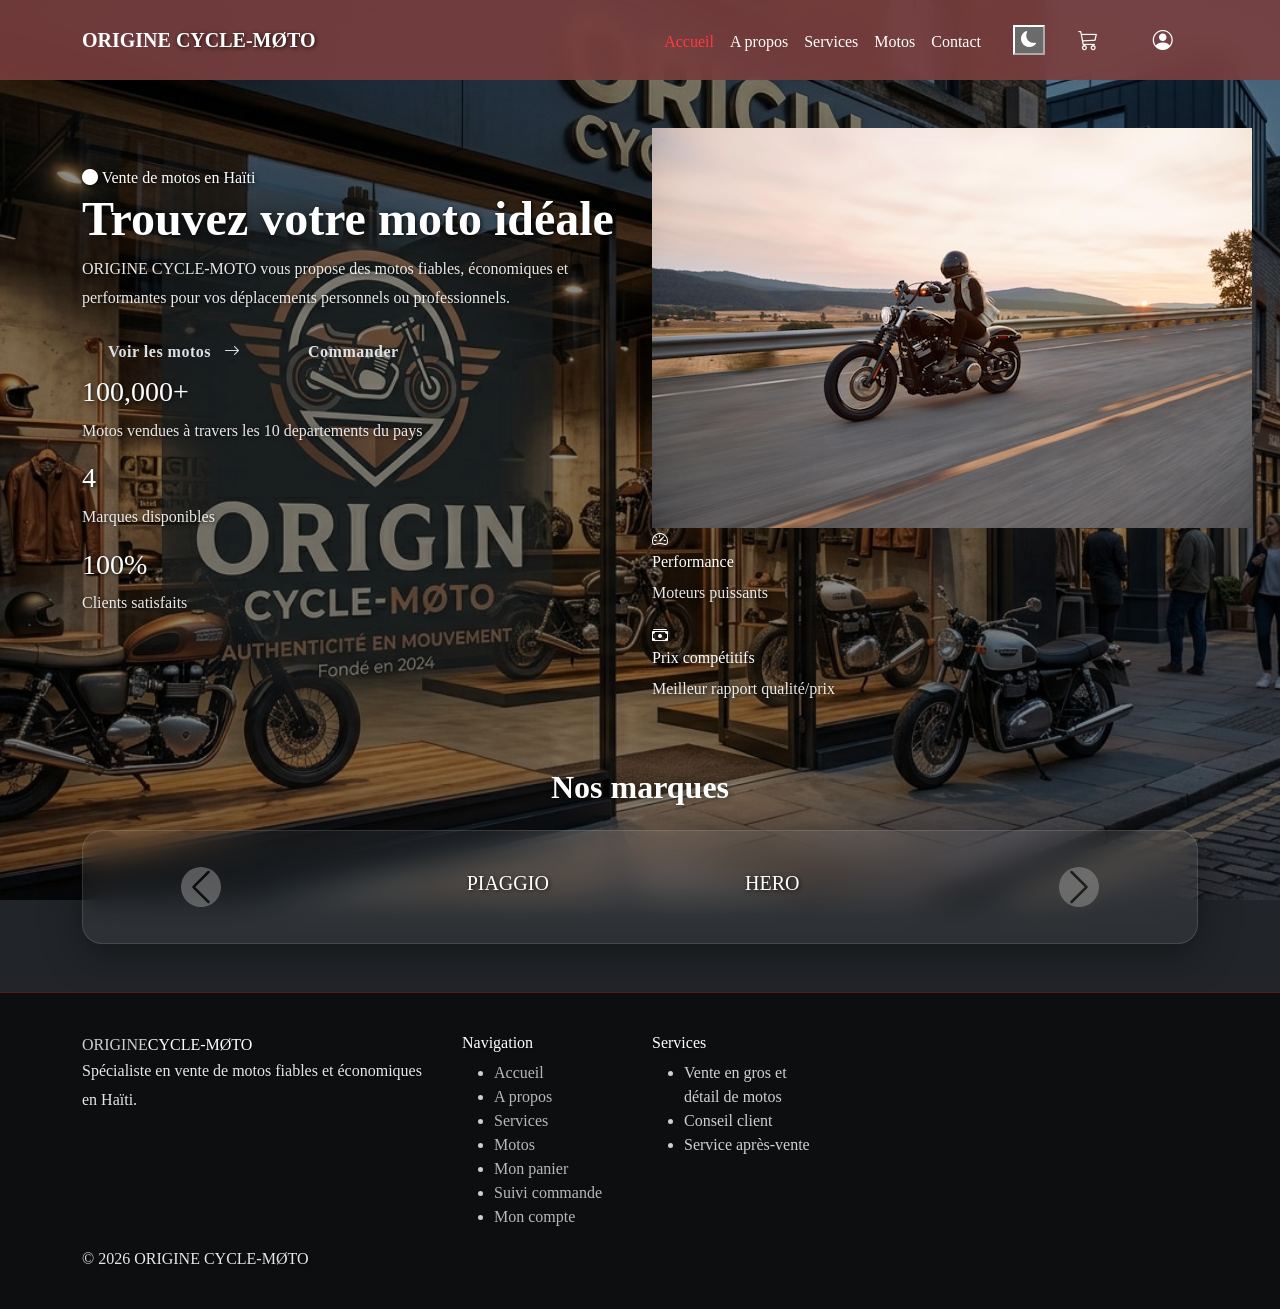
<file: index.html>
<!DOCTYPE html>
<html lang="fr" data-bs-theme="dark">
<head>
    <meta charset="UTF-8">
    <meta name="viewport" content="width=device-width, initial-scale=1.0">
    <title>ØRIGINE CYCLE-MØTO | Vente de motos en Haïti</title>
    
    <link href="https://cdn.jsdelivr.net/npm/bootstrap@5.3.2/dist/css/bootstrap.min.css" rel="stylesheet">
    <link href="https://cdn.jsdelivr.net/npm/bootstrap-icons@1.11.1/font/bootstrap-icons.css" rel="stylesheet">
    
    <link href="css/style.css" rel="stylesheet">
</head>

<body>

<!-- NAVBAR -->
<nav class="navbar navbar-expand-lg fixed-top">
    <div class="container">
        <a class="navbar-brand" href="index.html">ORIGINE <span>CYCLE-MØTO</span></a>
        
        <button class="navbar-toggler" type="button" data-bs-toggle="collapse" data-bs-target="#navbarNav">
            <span class="navbar-toggler-icon"></span>
        </button>
        
        <div class="collapse navbar-collapse" id="navbarNav">
            <ul class="navbar-nav ms-auto me-4">
                <li class="nav-item"><a class="nav-link active" href="index.html">Accueil</a></li>
                <li class="nav-item"><a class="nav-link" href="about.html">A propos</a></li>
                <li class="nav-item"><a class="nav-link" href="services.html">Services</a></li>
                <li class="nav-item"><a class="nav-link" href="projects.html">Motos</a></li>
                <li class="nav-item"><a class="nav-link" href="contact.html">Contact</a></li>
            </ul>

            <button class="theme-toggle" id="themeToggle">
                <i class="bi bi-moon-fill" id="themeIcon"></i>
            </button>
            <a href="pages/panier.html" class="btn position-relative text-white ms-2" style="background:none;border:none;" title="Panier">
                <i class="bi bi-cart3 fs-5"></i>
                <span id="cart-count" class="position-absolute top-0 start-100 translate-middle badge rounded-pill bg-danger" style="font-size:0.65rem;display:none;">0</span>
            </a>
            <a href="pages/login.html" class="btn text-white ms-1" style="background:none;border:none;" id="nav-user" title="Connexion">
                <i class="bi bi-person-circle fs-5"></i>
            </a>
        </div>
    </div>
</nav>

<!-- HERO SECTION -->
<section class="hero-section">
    <div class="hero-bg">
        <div class="grid-pattern"></div>
        <div class="hero-gradient-orb orb-1"></div>
        <div class="hero-gradient-orb orb-2"></div>
        <div class="hero-gradient-orb orb-3"></div>
    </div>
    
    <div class="container">
        <div class="row align-items-center">

            <!-- TEXTE -->
            <div class="col-lg-6">
                <div class="hero-content">

                    <span class="hero-tag">
                        <i class="bi bi-circle-fill"></i>
                        Vente de motos en Haïti
                    </span>

                    <h1 class="hero-title">
                        Trouvez votre <span class="highlight">moto idéale</span>
                    </h1>

                    <p class="hero-subtitle">
                        ORIGINE CYCLE-MOTO vous propose des motos fiables, économiques et performantes 
                        pour vos déplacements personnels ou professionnels.
                    </p>

                    <div class="d-flex gap-3 flex-wrap">
                        <a href="projects.html" class="btn btn-primary-custom">
                            Voir les motos
                            <i class="bi bi-arrow-right ms-2"></i>
                        </a>

                        <a href="contact.html" class="btn btn-outline-custom">
                            Commander
                        </a>
                    </div>

                    <!-- STATS -->
                    <div class="hero-stats">
                        <div class="stat-item">
                            <h3>100,000+</h3>
                            <p>Motos vendues à travers les 10 departements du pays</p>
                        </div>
                        <div class="stat-item">
                            <h3>4</h3>
                            <p>Marques disponibles</p>
                        </div>
                        <div class="stat-item">
                            <h3>100%</h3>
                            <p>Clients satisfaits</p>
                        </div>
                    </div>

                </div>
            </div>

          <!-- IMAGE -->
<div class="col-lg-6">
    <div class="hero-visual mt-5"> <!-- AJOUT mt-5 -->
        <div class="hero-image-container">
            <img src="img/Super_moto.jpg" 
                 alt="Moto" class="hero-image">
        </div>

        <!-- FLOATING CARDS -->
        <div class="floating-card floating-card-1">
            <div class="floating-card-icon green">
                <i class="bi bi-speedometer2"></i>
            </div>
            <h6>Performance</h6>
            <p>Moteurs puissants</p>
        </div>

        <div class="floating-card floating-card-2">
            <div class="floating-card-icon orange">
                <i class="bi bi-cash-stack"></i>
            </div>
            <h6>Prix compétitifs</h6>
            <p>Meilleur rapport qualité/prix</p>
        </div>

        </div>
    </div>
</section>

<!-- SECTION MARQUES -->
<section class="container mt-5 mb-5 text-center">
    <h2 class="mb-4">Nos marques</h2>

    <div class="brand-carousel-box">

        <div id="brandCarousel" class="carousel slide" data-bs-ride="carousel">
            <div class="carousel-inner">

                <div class="carousel-item active">
                    <div class="row justify-content-center">

                        <div class="col-md-3">
                            <h5>PIAGGIO</h5>
                        </div>

                        <div class="col-md-3">
                            <h5>HERO</h5>
                        </div>

                    </div>
                </div>

                <div class="carousel-item">
                    <div class="row justify-content-center">

                        <div class="col-md-3">
                            <h5>HAOJIN</h5>
                        </div>

                        <div class="col-md-3">
                            <h5>LINKENG</h5>
                        </div>

                    </div>
                </div>

            </div>

            <button class="carousel-control-prev" type="button" data-bs-target="#brandCarousel" data-bs-slide="prev">
                <span class="carousel-control-prev-icon"></span>
            </button>

            <button class="carousel-control-next" type="button" data-bs-target="#brandCarousel" data-bs-slide="next">
                <span class="carousel-control-next-icon"></span>
            </button>

        </div>

    </div>
</section>

<!-- FOOTER -->
<footer>
    <div class="container">
        <div class="row g-4">

            <div class="col-lg-4">
                <div class="footer-brand">ORIGINE<span>CYCLE-MØTO</span></div>
                <p class="footer-text">
                    Spécialiste en vente de motos fiables et économiques en Haïti.
                </p>
            </div>

            <div class="col-lg-2 col-md-4">
                <h6 class="footer-title">Navigation</h6>
                <ul class="footer-links">
                    <li><a href="index.html">Accueil</a></li>
                    <li><a href="about.html">A propos</a></li>
                    <li><a href="services.html">Services</a></li>
                    <li><a href="projects.html">Motos</a></li>
                    <li><a href="pages/panier.html">Mon panier</a></li>
                    <li><a href="pages/suivi-commande.html">Suivi commande</a></li>
                    <li><a href="pages/login.html">Mon compte</a></li>
                </ul>
            </div>

            <div class="col-lg-2 col-md-4">
                <h6 class="footer-title">Services</h6>
                <ul class="footer-links">
                    <li>Vente en gros et détail de motos</li>
                    <li>Conseil client</li>
                    <li>Service après-vente</li>
                </ul>
            </div>

        </div>

        <div class="footer-bottom">
            <p>© 2026 ORIGINE CYCLE-MØTO</p>
        </div>
    </div>
</footer>

<script src="https://cdn.jsdelivr.net/npm/bootstrap@5.3.2/dist/js/bootstrap.bundle.min.js"></script>
<script src="js/config.js"></script>
<script src="js/panier.js"></script>
<script src="js/auth.js"></script>
<script src="js/main.js"></script>

</body>
</html>
</file>
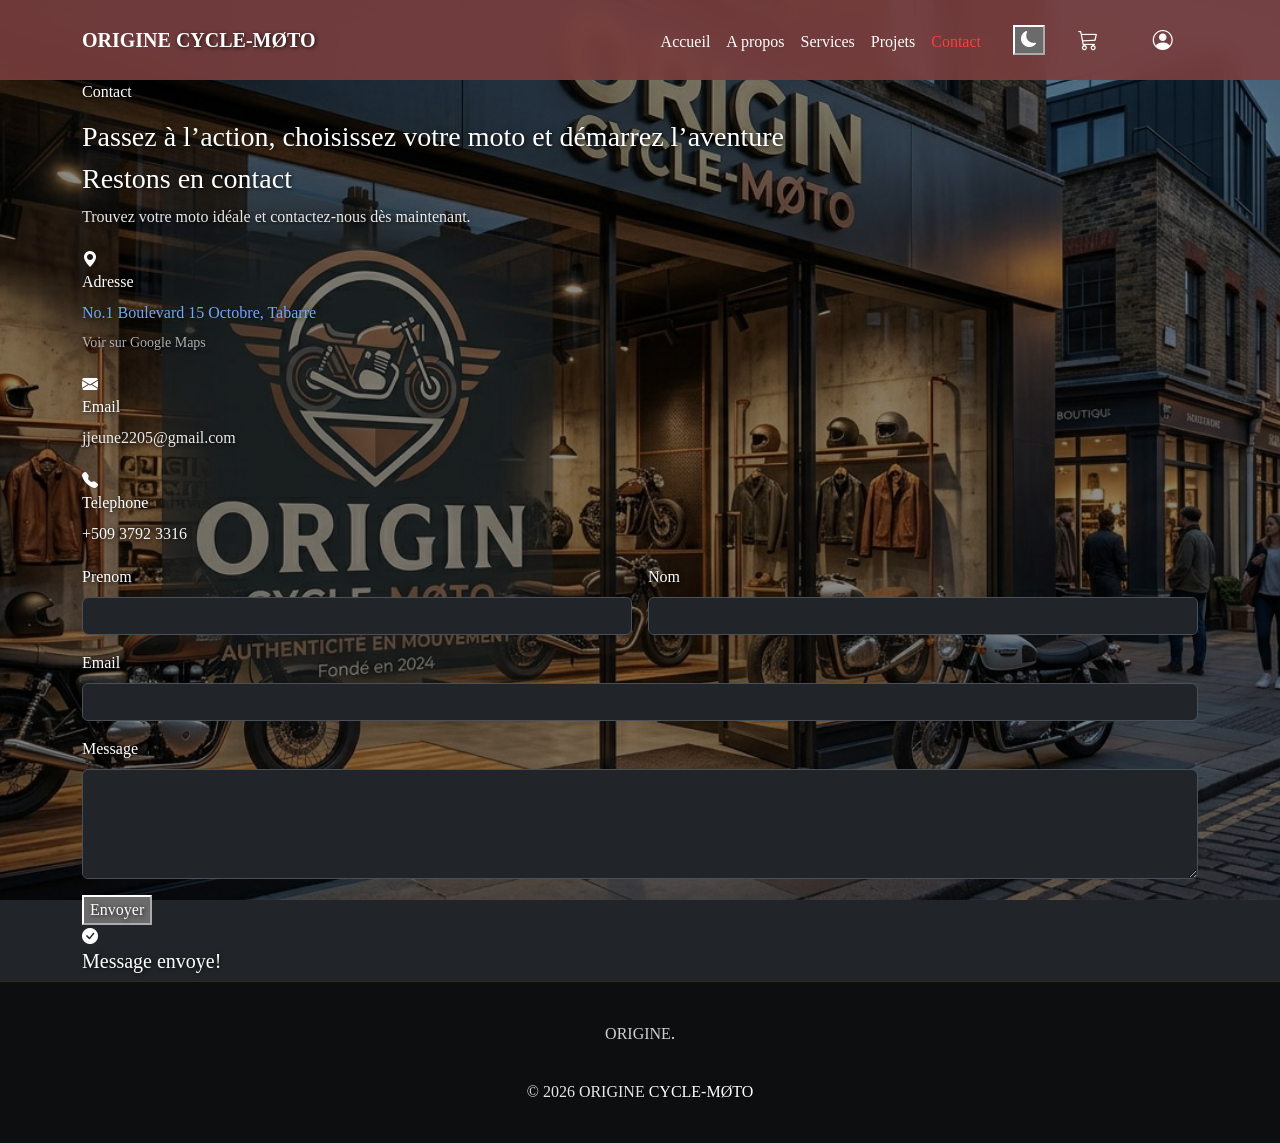
<file: contact.html>
<!DOCTYPE html>
<html lang="fr" data-bs-theme="dark">
<head>
    <meta charset="UTF-8">
    <meta name="viewport" content="width=device-width, initial-scale=1.0">
    <title>Contact | ORIGINE CYCLE-MØTO</title>
    <link href="https://cdn.jsdelivr.net/npm/bootstrap@5.3.2/dist/css/bootstrap.min.css" rel="stylesheet">
    <link href="https://cdn.jsdelivr.net/npm/bootstrap-icons@1.11.1/font/bootstrap-icons.css" rel="stylesheet">
    <link href="https://fonts.googleapis.com/css2?family=Space+Grotesk:wght@300;400;500;600;700&family=Syne:wght@400;500;600;700;800&display=swap" rel="stylesheet">
    <link href="css/style.css" rel="stylesheet">
</head>
<body>
    <nav class="navbar navbar-expand-lg fixed-top scrolled">
        <div class="container">
            <a class="navbar-brand" href="index.html">ORIGINE <span>CYCLE-MØTO</span></a>
            <button class="navbar-toggler" type="button" data-bs-toggle="collapse" data-bs-target="#navbarNav"><span class="navbar-toggler-icon"></span></button>
            <div class="collapse navbar-collapse" id="navbarNav">
                <ul class="navbar-nav ms-auto me-4">
                    <li class="nav-item"><a class="nav-link" href="index.html">Accueil</a></li>
                    <li class="nav-item"><a class="nav-link" href="about.html">A propos</a></li>
                    <li class="nav-item"><a class="nav-link" href="services.html">Services</a></li>
                    <li class="nav-item"><a class="nav-link" href="projects.html">Projets</a></li>
                    <li class="nav-item"><a class="nav-link active" href="contact.html">Contact</a></li>
                </ul>
                <button class="theme-toggle" id="themeToggle"><i class="bi bi-moon-fill" id="themeIcon"></i></button>
                <a href="pages/panier.html" class="btn position-relative text-white ms-2" style="background:none;border:none;" title="Panier">
                    <i class="bi bi-cart3 fs-5"></i>
                    <span id="cart-count" class="position-absolute top-0 start-100 translate-middle badge rounded-pill bg-danger" style="font-size:0.65rem;display:none;">0</span>
                </a>
                <a href="pages/login.html" class="btn text-white ms-1" style="background:none;border:none;" id="nav-user" title="Connexion">
                    <i class="bi bi-person-circle fs-5"></i>
                </a>
            </div>
        </div>
    </nav>

    <section class="page-header">
        <div class="container">
            <span class="section-tag">Contact</span>
            <h3 class="hero-title mt-3">
             Passez à l’action, choisissez votre moto et démarrez l’aventure
            </h3>
        </div>
    </section>

    <section class="contact-page">
        <div class="container">
            <div class="contact-wrapper reveal">
                <div class="contact-info">
                    <h3>Restons en contact</h3>
                    <p>Trouvez votre moto idéale et contactez-nous dès maintenant.</p>
                    <div class="contact-details">
                        <div class="contact-item">
                            <div class="contact-item-icon"><i class="bi bi-geo-alt-fill"></i></div>
                            <div>
                                <h6>Adresse</h6>
                                <p>
                                    <a href="https://www.google.com/maps?q=No.1+Boulevard+15+Octobre,+Tabarre,+Haiti" 
                                       target="_blank" 
                                       class="text-decoration-none">
                                       No.1 Boulevard 15 Octobre, Tabarre
                                    </a><br>
                                    <small class="text-muted">Voir sur Google Maps</small>
                                </p>
                            </div>
                        </div>

                        <div class="contact-item">
                            <div class="contact-item-icon"><i class="bi bi-envelope-fill"></i></div>
                            <div><h6>Email</h6><p>jjeune2205@gmail.com</p></div>
                        </div>

                        <div class="contact-item">

                        <div class="contact-item-icon">
                            <i class="bi bi-telephone-fill"></i>
                        </div>
                        <div>
                            <h6>Telephone</h6>
                            <p>
                                <a href="tel:+50937923316" class="text-decoration-none text-light">
                                    +509 3792 3316
                                </a>
                            </p>
                        </div>
</div>
                    </div>
                </div>
                
                <div class="contact-form-wrapper">
                    <form id="contactForm">
                        <div class="row g-3">
                            <div class="col-md-6">
                                <label class="form-label">Prenom</label>
                                <input type="text" class="form-control" id="firstName" required>
                            </div>
                            <div class="col-md-6">
                                <label class="form-label">Nom</label>
                                <input type="text" class="form-control" id="lastName" required>
                            </div>
                            <div class="col-12">
                                <label class="form-label">Email</label>
                                <input type="email" class="form-control" id="email" required>
                            </div>
                            <div class="col-12">
                                <label class="form-label">Message</label>
                                <textarea class="form-control" id="message" rows="4" required></textarea>
                            </div>
                            <div class="col-12">
                                <button type="submit" class="btn-submit" id="submitBtn">
                                    <span id="btnText">Envoyer</span>
                                    <span id="btnSpinner" class="d-none">Envoi...</span>
                                </button>
                            </div>
                        </div>
                    </form>

                    <div class="success-message" id="successMessage">
                        <i class="bi bi-check-circle-fill"></i>
                        <h5>Message envoye!</h5>
                    </div>
                </div>
            </div>
        </div>
    </section>

    <footer>
        <div class="container text-center">
            <div class="footer-brand d-inline-block">ORIGINE<span>.</span></div>
            <div class="footer-bottom mt-3 pt-3"><p>© 2026 ORIGINE <span>CYCLE-MØTO</span></p></div>
        </div>
    </footer>

    <script src="https://cdn.jsdelivr.net/npm/bootstrap@5.3.2/dist/js/bootstrap.bundle.min.js"></script>
    <script src="js/config.js"></script>
    <script src="js/panier.js"></script>
    <script src="js/auth.js"></script>
    <script src="js/main.js"></script>
</body>
</html>
</file>
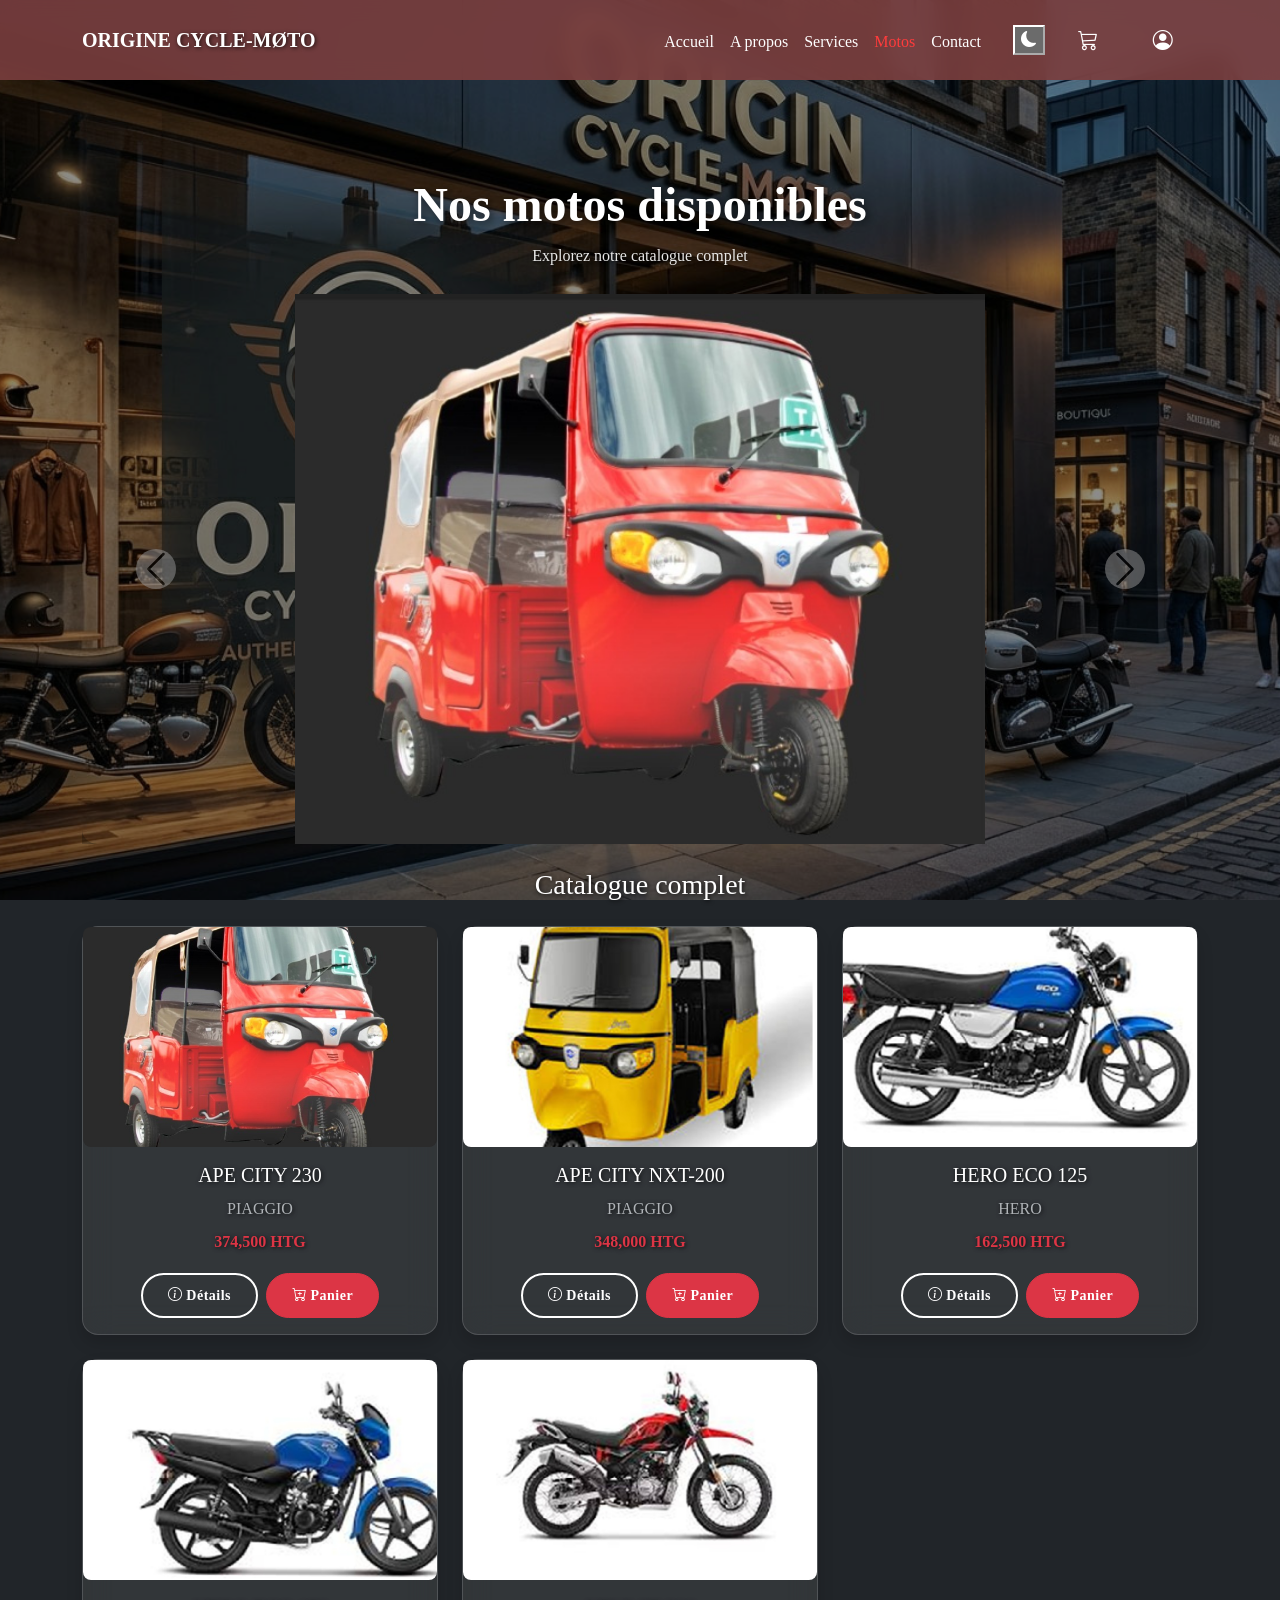
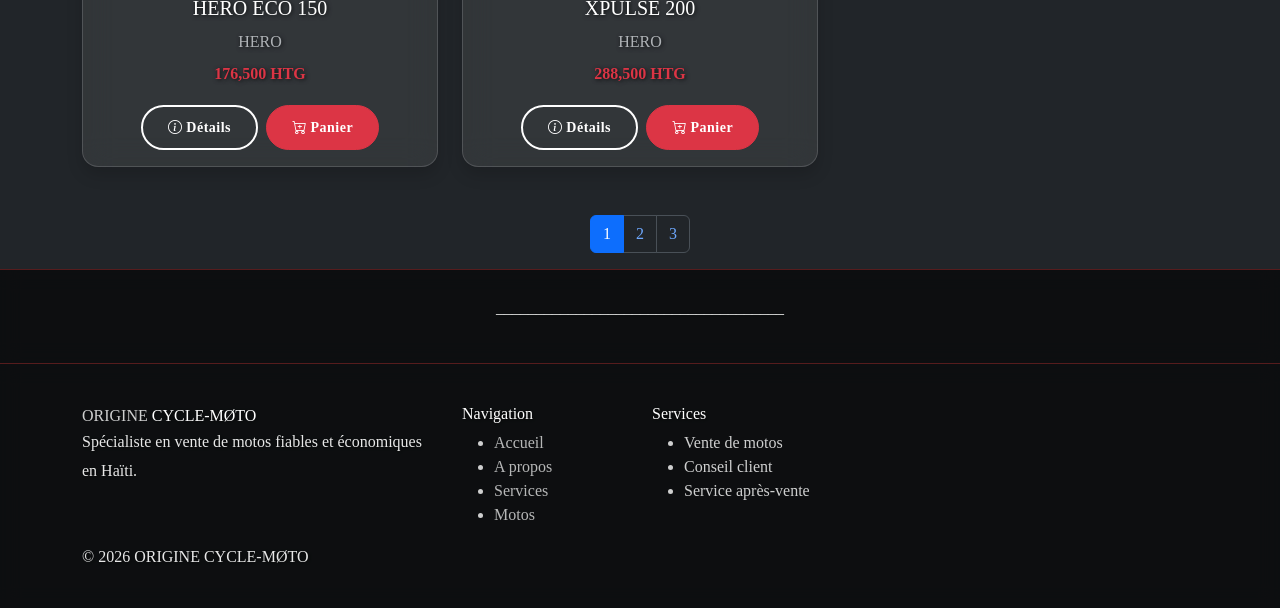
<file: projects.html>
<!DOCTYPE html>
<html lang="fr" data-bs-theme="dark">
<head>
<meta charset="UTF-8">
<meta name="viewport" content="width=device-width, initial-scale=1.0">
<title>Motos | ORIGINE CYCLE-MOTO</title>

<link href="https://cdn.jsdelivr.net/npm/bootstrap@5.3.2/dist/css/bootstrap.min.css" rel="stylesheet">
<link href="https://cdn.jsdelivr.net/npm/bootstrap-icons@1.11.1/font/bootstrap-icons.css" rel="stylesheet">
<link href="css/style.css" rel="stylesheet">
</head>

<body>

<!-- NAVBAR -->
<nav class="navbar navbar-expand-lg fixed-top">
    <div class="container">
        <a class="navbar-brand" href="index.html">ORIGINE <span>CYCLE-MØTO</span></a>
        <button class="navbar-toggler" type="button" data-bs-toggle="collapse" data-bs-target="#navbarNav">
            <span class="navbar-toggler-icon"></span>
        </button>
        <div class="collapse navbar-collapse" id="navbarNav">
            <ul class="navbar-nav ms-auto me-4">
                <li class="nav-item"><a class="nav-link" href="index.html">Accueil</a></li>
                <li class="nav-item"><a class="nav-link" href="about.html">A propos</a></li>
                <li class="nav-item"><a class="nav-link" href="services.html">Services</a></li>
                <li class="nav-item"><a class="nav-link active" href="projects.html">Motos</a></li>
                <li class="nav-item"><a class="nav-link" href="contact.html">Contact</a></li>
            </ul>
            <button class="theme-toggle" id="themeToggle"><i class="bi bi-moon-fill" id="themeIcon"></i></button>
            <a href="pages/panier.html" class="btn position-relative text-white ms-2" style="background:none;border:none;" title="Panier">
                <i class="bi bi-cart3 fs-5"></i>
                <span id="cart-count" class="position-absolute top-0 start-100 translate-middle badge rounded-pill bg-danger" style="font-size:0.65rem;display:none;">0</span>
            </a>
            <a href="pages/login.html" class="btn text-white ms-1" style="background:none;border:none;" id="nav-user" title="Connexion">
                <i class="bi bi-person-circle fs-5"></i>
            </a>
        </div>
    </div>
</nav>
<!-- HEADER -->
<section class="container mt-5 pt-5 text-center">
<h1>Nos motos disponibles</h1>
<p>Explorez notre catalogue complet</p>
</section>

<!-- CAROUSEL -->
<div id="carouselMoto" class="carousel slide container mt-4" data-bs-ride="carousel">

<div class="carousel-inner">

<div class="carousel-item active">
<img src="img/APE CITY + 230.jpg" class="d-block w-100 carousel-img">
</div>

<div class="carousel-item">
<img src="img/hero-125.png" class="d-block w-100 carousel-img">
</div>

<div class="carousel-item">
<img src="img/LK-110-9A.jpg" class="d-block w-100 carousel-img">
</div>

<div class="carousel-item">
<img src="img/LK-110-9A.jpg" class="d-block w-100 carousel-img">
</div>

<div class="carousel-item">
<img src="img/HJ-111-B.jpg" class="d-block w-100 carousel-img">
</div>

<div class="carousel-item">
<img src="img/cool-motorcycle-studio.jpg" class="d-block w-100 carousel-img">
</div>
<div class="carousel-item">
<img src="img/hj-125A-s.jpg" class="d-block w-100 carousel-img">
</div>

<div class="carousel-item">
<img src="img/HJ150ZH-85.jpg" class="d-block w-100 carousel-img">
</div>
<div class="carousel-item">
<img src="img/xtreme125r-thumbnail-5.png" class="d-block w-100 carousel-img">
</div>

<div class="carousel-item">
<img src="img/Xtreme 250R.jpg" class="d-block w-100 carousel-img">
</div>

<div class="carousel-item">
<img src="img/gijs-coolen--5rcxih1e44-unsplash.jpg" class="d-block w-100 carousel-img">
</div>

<div class="carousel-item">
<img src="img/HJ-125-A.jpg" class="d-block w-100 carousel-img">
</div>


</div>

<button class="carousel-control-prev" data-bs-target="#carouselMoto" data-bs-slide="prev">
<span class="carousel-control-prev-icon"></span>
</button>

<button class="carousel-control-next" data-bs-target="#carouselMoto" data-bs-slide="next">
<span class="carousel-control-next-icon"></span>
</button>

</div>

<!-- CATALOGUE -->
<section class="container mt-4">

<h3 class="mb-4 text-center">Catalogue complet</h3>

<div id="moto-list" class="row"></div>

<nav class="mt-4">
<ul class="pagination justify-content-center" id="pagination"></ul>
</nav>

</section>

<!-- FOOTER -->
<footer class="text-center p-4">
<p>____________________________________</p>
</footer>

<script src="https://cdn.jsdelivr.net/npm/bootstrap@5.3.2/dist/js/bootstrap.bundle.min.js"></script>
<script src="js/config.js"></script>
<script src="js/panier.js"></script>
<script src="js/auth.js"></script>
<script src="js/main.js"></script>

</body>

<footer>
    <div class="container">
        <div class="row g-4">

            <div class="col-lg-4">
                <div class="footer-brand">ORIGINE <span>CYCLE-MØTO</span></div>
                <p class="footer-text">
                    Spécialiste en vente de motos fiables et économiques en Haïti.
                </p>
            </div>

            <div class="col-lg-2 col-md-4">
                <h6 class="footer-title">Navigation</h6>
                <ul class="footer-links">
                    <li><a href="index.html">Accueil</a></li>
                    <li><a href="about.html">A propos</a></li>
                    <li><a href="services.html">Services</a></li>
                    <li><a href="projects.html">Motos</a></li>
                </ul>
            </div>

            <div class="col-lg-2 col-md-4">
                <h6 class="footer-title">Services</h6>
                <ul class="footer-links">
                    <li>Vente de motos</li>
                    <li>Conseil client</li>
                    <li>Service après-vente</li>
                </ul>
            </div>

        </div>

        <div class="footer-bottom">
            <p>© 2026 ORIGINE CYCLE-MØTO</p>
        </div>
    </div>
</footer>

</html>
</file>
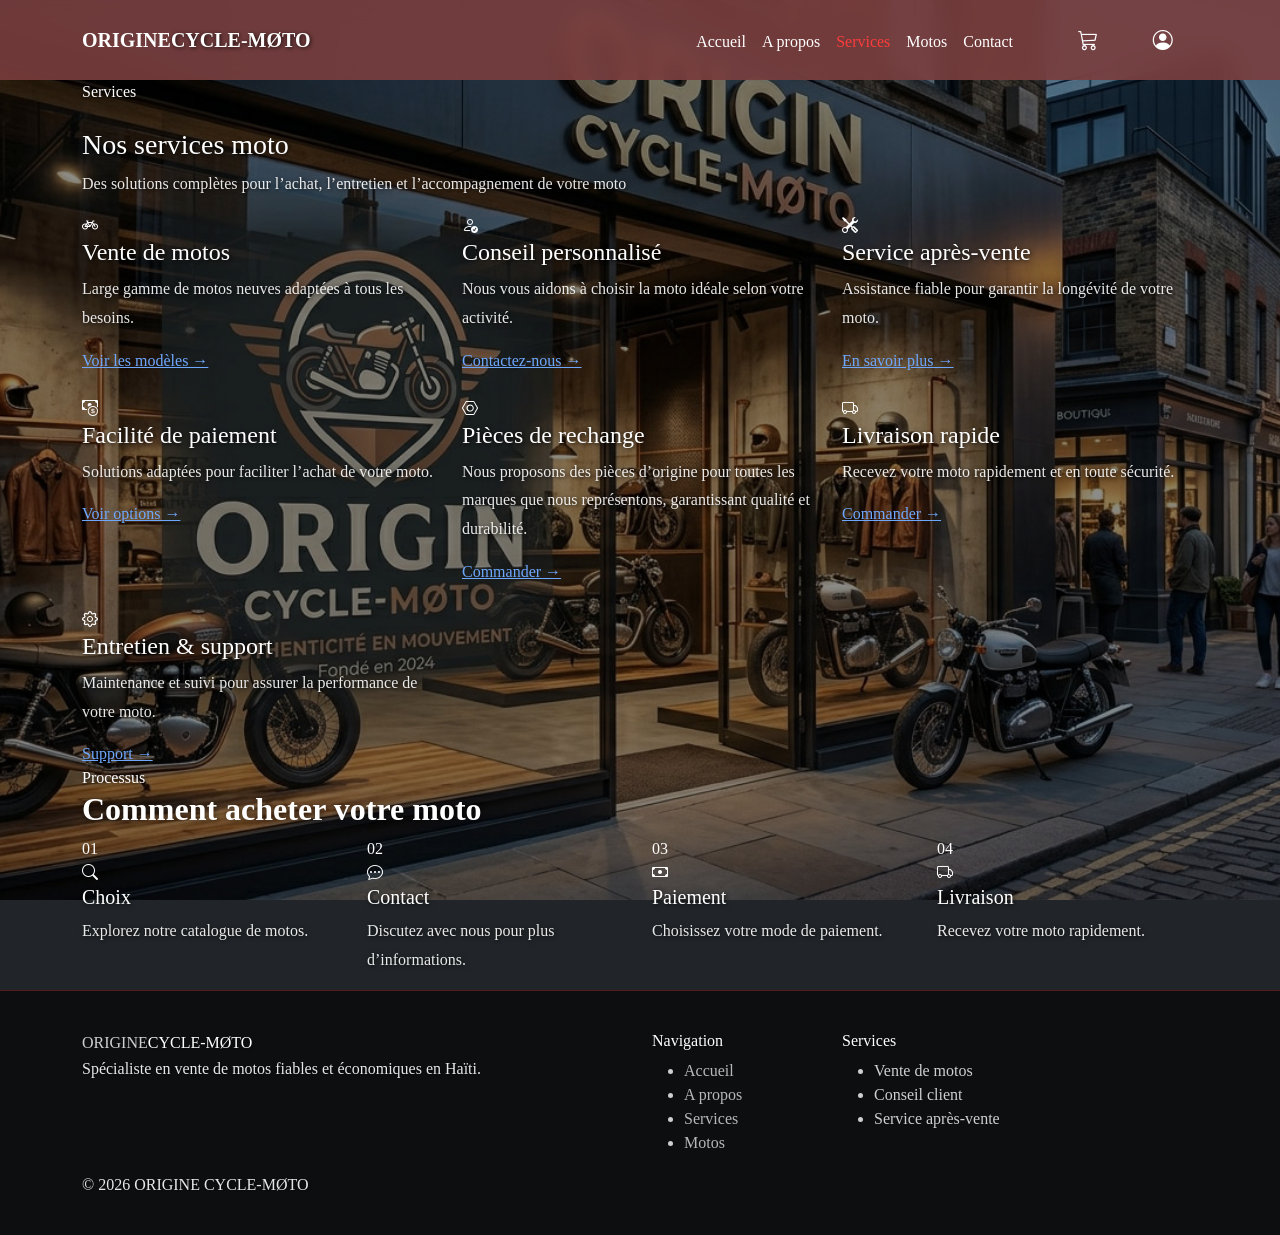
<file: services.html>
<!DOCTYPE html>
<html lang="fr" data-bs-theme="dark">
<head>
    <meta charset="UTF-8">
    <meta name="viewport" content="width=device-width, initial-scale=1.0">
    <title>Services | ORIGINE CYCLE-MOTO</title>

    <link href="https://cdn.jsdelivr.net/npm/bootstrap@5.3.2/dist/css/bootstrap.min.css" rel="stylesheet">
    <link href="https://cdn.jsdelivr.net/npm/bootstrap-icons@1.11.1/font/bootstrap-icons.css" rel="stylesheet">
    <link href="css/style.css" rel="stylesheet">
</head>

<body>

<!-- NAVBAR -->
<nav class="navbar navbar-expand-lg fixed-top scrolled">
    <div class="container">
        <a class="navbar-brand" href="index.html">ORIGINE<span>CYCLE-MØTO</span></a>

        <button class="navbar-toggler" data-bs-toggle="collapse" data-bs-target="#navbarNav">
            <span class="navbar-toggler-icon"></span>
        </button>

        <div class="collapse navbar-collapse" id="navbarNav">
            <ul class="navbar-nav ms-auto me-4">
                <li><a class="nav-link" href="index.html">Accueil</a></li>
                <li><a class="nav-link" href="about.html">A propos</a></li>
                <li><a class="nav-link active" href="services.html">Services</a></li>
                <li><a class="nav-link" href="projects.html">Motos</a></li>
                <li><a class="nav-link" href="contact.html">Contact</a></li>
            </ul>
            <a href="pages/panier.html" class="btn position-relative text-white ms-2" style="background:none;border:none;" title="Panier">
                <i class="bi bi-cart3 fs-5"></i>
                <span id="cart-count" class="position-absolute top-0 start-100 translate-middle badge rounded-pill bg-danger" style="font-size:0.65rem;display:none;">0</span>
            </a>
            <a href="pages/login.html" class="btn text-white ms-1" style="background:none;border:none;" id="nav-user" title="Connexion">
                <i class="bi bi-person-circle fs-5"></i>
            </a>
        </div>
    </div>
</nav>

<!-- HEADER -->
<section class="page-header">
    <div class="container">
        <span class="section-tag mb-4 d-block">Services</span>
        <h3 class="page-title">Nos services moto</h3>
        <p class="page-subtitle">
            Des solutions complètes pour l’achat, l’entretien et l’accompagnement de votre moto
        </p>
    </div>
</section>

<!-- SERVICES -->
<section id="services">
    <div class="container">
        <div class="row g-4">

            <div class="col-lg-4 col-md-6 reveal">
                <div class="service-card">
                    <div class="service-icon"><i class="bi bi-bicycle"></i></div>
                    <h4>Vente de motos</h4>
                    <p>Large gamme de motos neuves adaptées à tous les besoins.</p>
                    <a href="projects.html" class="service-link">Voir les modèles →</a>
                </div>
            </div>

            <div class="col-lg-4 col-md-6 reveal">
                <div class="service-card">
                    <div class="service-icon"><i class="bi bi-person-check"></i></div>
                    <h4>Conseil personnalisé</h4>
                    <p>Nous vous aidons à choisir la moto idéale selon votre activité.</p>
                    <a href="contact.html" class="service-link">Contactez-nous →</a>
                </div>
            </div>

            <div class="col-lg-4 col-md-6 reveal">
                <div class="service-card">
                    <div class="service-icon"><i class="bi bi-tools"></i></div>
                    <h4>Service après-vente</h4>
                    <p>Assistance fiable pour garantir la longévité de votre moto.</p>
                    <a href="contact.html" class="service-link">En savoir plus →</a>
                </div>
            </div>

            <div class="col-lg-4 col-md-6 reveal">
                <div class="service-card">
                    <div class="service-icon"><i class="bi bi-cash-coin"></i></div>
                    <h4>Facilité de paiement</h4>
                    <p>Solutions adaptées pour faciliter l’achat de votre moto.</p>
                    <a href="contact.html" class="service-link">Voir options →</a>
                </div>
            </div>

           <div class="col-lg-4 col-md-6 reveal">
                <div class="service-card">
                    <div class="service-icon"><i class="bi bi-nut"></i></div>
                    <h4>Pièces de rechange</h4>
                    <p>Nous proposons des pièces d’origine pour toutes les marques que nous représentons, garantissant qualité et durabilité.</p>
                    <a href="contact.html" class="service-link">Commander →</a>
                </div>
            </div>

            <div class="col-lg-4 col-md-6 reveal">
                <div class="service-card">
                    <div class="service-icon"><i class="bi bi-truck"></i></div>
                    <h4>Livraison rapide</h4>
                    <p>Recevez votre moto rapidement et en toute sécurité.</p>
                    <a href="contact.html" class="service-link">Commander →</a>
                </div>
            </div>

            <div class="col-lg-4 col-md-6 reveal">
                <div class="service-card">
                    <div class="service-icon"><i class="bi bi-gear"></i></div>
                    <h4>Entretien & support</h4>
                    <p>Maintenance et suivi pour assurer la performance de votre moto.</p>
                    <a href="contact.html" class="service-link">Support →</a>
                </div>
            </div>

        </div>
    </div>
</section>

<!-- PROCESS ADAPTÉ -->
<section class="process-section">
    <div class="container">
        <div class="section-header reveal">
            <span class="section-tag">Processus</span>
            <h2 class="section-title">Comment acheter votre moto</h2>
        </div>

        <div class="row g-4">

            <div class="col-lg-3 col-md-6 reveal">
                <div class="process-step">
                    <div class="process-number">01</div>
                    <div class="process-icon"><i class="bi bi-search"></i></div>
                    <h5>Choix</h5>
                    <p>Explorez notre catalogue de motos.</p>
                </div>
            </div>

            <div class="col-lg-3 col-md-6 reveal">
                <div class="process-step">
                    <div class="process-number">02</div>
                    <div class="process-icon"><i class="bi bi-chat-dots"></i></div>
                    <h5>Contact</h5>
                    <p>Discutez avec nous pour plus d’informations.</p>
                </div>
            </div>

            <div class="col-lg-3 col-md-6 reveal">
                <div class="process-step">
                    <div class="process-number">03</div>
                    <div class="process-icon"><i class="bi bi-cash"></i></div>
                    <h5>Paiement</h5>
                    <p>Choisissez votre mode de paiement.</p>
                </div>
            </div>

            <div class="col-lg-3 col-md-6 reveal">
                <div class="process-step">
                    <div class="process-number">04</div>
                    <div class="process-icon"><i class="bi bi-truck"></i></div>
                    <h5>Livraison</h5>
                    <p>Recevez votre moto rapidement.</p>
                </div>
            </div>

        </div>
    </div>
</section>

<!-- FOOTER -->
<footer>
    <div class="container">
        <div class="row g-4">

            <div class="col-lg-6">
                <div class="footer-brand">ORIGINE<span>CYCLE-MØTO</span></div>
                <p class="footer-text">
                    Spécialiste en vente de motos fiables et économiques en Haïti.
                </p>
            </div>

            <div class="col-lg-2 col-md-4">
                <h6 class="footer-title">Navigation</h6>
                <ul class="footer-links">
                    <li><a href="index.html">Accueil</a></li>
                    <li><a href="about.html">A propos</a></li>
                    <li><a href="services.html">Services</a></li>
                    <li><a href="projects.html">Motos</a></li>
                </ul>
            </div>

            <div class="col-lg-2 col-md-4">
                <h6 class="footer-title">Services</h6>
                <ul class="footer-links">
                    <li>Vente de motos</li>
                    <li>Conseil client</li>
                    <li>Service après-vente</li>
                </ul>
            </div>

        </div>

        <div class="footer-bottom">
            <p>© 2026 ORIGINE CYCLE-MØTO</p>
        </div>
    </div>
</footer>

<script src="https://cdn.jsdelivr.net/npm/bootstrap@5.3.2/dist/js/bootstrap.bundle.min.js"></script>
<script src="js/config.js"></script>
<script src="js/panier.js"></script>
<script src="js/auth.js"></script>
<script src="js/main.js"></script>

</body>
</html>
</file>
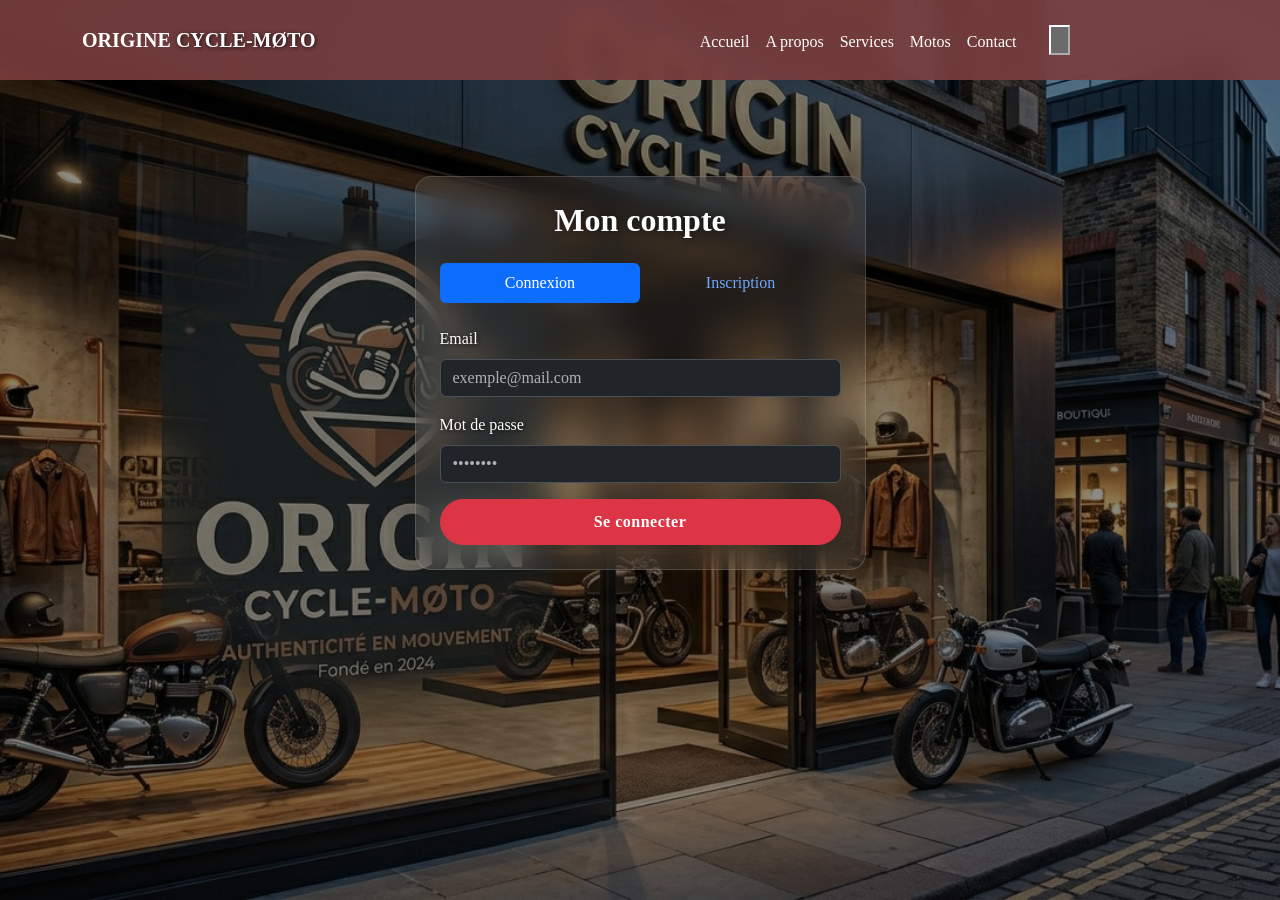
<file: pages/admin.html>
<!DOCTYPE html>
<html lang="fr" data-bs-theme="dark">
<head>
    <meta charset="UTF-8">
    <meta name="viewport" content="width=device-width, initial-scale=1.0">
    <title>Admin | ORIGINE CYCLE-MOTO</title>
    <link href="https://cdn.jsdelivr.net/npm/bootstrap@5.3.2/dist/css/bootstrap.min.css" rel="stylesheet">
    <link href="https://cdn.jsdelivr.net/npm/bootstrap-icons@1.11.1/font/bootstrap-icons.css" rel="stylesheet">
    <link href="../css/style.css" rel="stylesheet">
    <style>
        .tab-custom { border-bottom: 2px solid rgba(255,60,60,0.3); }
        .tab-custom .nav-link { color: rgba(255,255,255,0.6); border:none; padding: 12px 24px; font-weight:600; }
        .tab-custom .nav-link.active { color:#fff; border-bottom: 3px solid #ff3c3c; background:none; }
        .tab-custom .nav-link:hover { color:#ff3c3c; background:none; }
        .stat-card { background:rgba(255,60,60,0.08); border:1px solid rgba(255,60,60,0.25); border-radius:12px; padding:18px 24px; }
        .stat-card h3 { color:#ff3c3c; font-size:2rem; font-weight:800; margin:0; }
        .stat-card p  { margin:0; font-size:0.85rem; opacity:0.7; }
        .edit-row input { font-size:0.85rem; }
        .pwd-field { font-family: monospace; }
    </style>
</head>
<body>

<!-- NAVBAR -->
<nav class="navbar navbar-expand-lg fixed-top scrolled">
    <div class="container">
        <a class="navbar-brand" href="../index.html">
            ORIGINE <span>CYCLE-MØTO</span>
            <span class="badge bg-danger ms-2" style="font-size:0.7rem;vertical-align:middle;">ADMIN</span>
        </a>
        <div class="ms-auto d-flex gap-2 align-items-center">
            <button class="theme-toggle" id="themeToggle"><i class="bi bi-moon-fill" id="themeIcon"></i></button>
            <a href="login.html" class="btn text-white ms-1" style="background:none;border:none;" id="nav-user" title="Compte">
                <i class="bi bi-person-circle fs-5"></i>
            </a>
        </div>
    </div>
</nav>

<section class="container py-5 mt-5">

    <!-- STATS RAPIDES -->
    <div class="row g-3 mb-4" id="admin-stats"></div>

    <!-- ONGLETS -->
    <ul class="nav tab-custom mb-4" id="adminTabs">
        <li class="nav-item">
            <button class="nav-link active" onclick="switchTab('commandes', this)">
                <i class="bi bi-list-ul me-2"></i>Commandes
                <span class="badge bg-danger ms-1" id="badge-commandes">0</span>
            </button>
        </li>
        <li class="nav-item">
            <button class="nav-link" onclick="switchTab('clients', this)">
                <i class="bi bi-people me-2"></i>Clients
                <span class="badge bg-secondary ms-1" id="badge-clients">0</span>
            </button>
        </li>
    </ul>

    <!-- ═══════════════ ONGLET COMMANDES ═══════════════ -->
    <div id="tab-commandes">
        <div class="d-flex justify-content-between align-items-center mb-3 flex-wrap gap-2">
            <div class="d-flex flex-wrap gap-2" id="filtres-statut"></div>
            <button class="btn btn-sm btn-outline-light" onclick="exporterCommandes()">
                <i class="bi bi-download me-1"></i>Exporter JSON
            </button>
        </div>

        <div class="table-responsive">
            <table class="table table-hover align-middle">
                <thead class="table-dark">
                    <tr>
                        <th>N° commande</th>
                        <th>Date</th>
                        <th>Client</th>
                        <th>Téléphone</th>
                        <th>Ville</th>
                        <th>Articles</th>
                        <th>Total</th>
                        <th>Statut</th>
                        <th style="min-width:170px;">Modifier statut</th>
                    </tr>
                </thead>
                <tbody id="admin-tbody"></tbody>
            </table>
        </div>
        <p id="admin-vide" class="text-center text-muted py-5 d-none">
            <i class="bi bi-inbox fs-1 d-block mb-3"></i>Aucune commande pour le moment.
        </p>
    </div>

    <!-- ═══════════════ ONGLET CLIENTS ════════════════ -->
    <div id="tab-clients" class="d-none">

        <!-- BARRE DE RECHERCHE + AJOUT -->
        <div class="d-flex justify-content-between align-items-center mb-3 flex-wrap gap-2">
            <div class="input-group" style="max-width:320px;">
                <span class="input-group-text"><i class="bi bi-search"></i></span>
                <input type="text" class="form-control" id="client-search"
                       placeholder="Rechercher par nom ou email…"
                       oninput="renderClients()">
            </div>
            <button class="btn btn-danger btn-sm" onclick="ouvrirModalAjoutClient()">
                <i class="bi bi-person-plus me-1"></i>Ajouter un client
            </button>
        </div>

        <div class="table-responsive">
            <table class="table table-hover align-middle">
                <thead class="table-dark">
                    <tr>
                        <th>#</th>
                        <th>Nom complet</th>
                        <th>Email</th>
                        <th>Mot de passe</th>
                        <th>Commandes</th>
                        <th style="min-width:200px;">Actions</th>
                    </tr>
                </thead>
                <tbody id="clients-tbody"></tbody>
            </table>
        </div>
        <p id="clients-vide" class="text-center text-muted py-5 d-none">
            <i class="bi bi-people fs-1 d-block mb-3"></i>Aucun client inscrit pour le moment.
        </p>
    </div>

</section>

<!-- ── MODAL MODIFICATION CLIENT ── -->
<div class="modal fade" id="modalEditClient" tabindex="-1" aria-hidden="true">
    <div class="modal-dialog modal-dialog-centered">
        <div class="modal-content">
            <div class="modal-header border-0">
                <h5 class="modal-title"><i class="bi bi-pencil-square me-2 text-danger"></i>Modifier le client</h5>
                <button type="button" class="btn-close btn-close-white" data-bs-dismiss="modal"></button>
            </div>
            <div class="modal-body">
                <input type="hidden" id="edit-original-email">
                <div class="mb-3">
                    <label class="form-label">Nom complet</label>
                    <input type="text" class="form-control" id="edit-nom" required>
                </div>
                <div class="mb-3">
                    <label class="form-label">Email</label>
                    <input type="email" class="form-control" id="edit-email" required>
                </div>
                <div class="mb-3">
                    <label class="form-label">Nouveau mot de passe
                        <small class="text-muted">(laisser vide = inchangé)</small>
                    </label>
                    <div class="input-group">
                        <input type="password" class="form-control" id="edit-password" placeholder="••••••••">
                        <button class="btn btn-outline-secondary" type="button"
                                onclick="togglePwdVisibility('edit-password', this)">
                            <i class="bi bi-eye"></i>
                        </button>
                    </div>
                </div>
            </div>
            <div class="modal-footer border-0">
                <button type="button" class="btn btn-outline-secondary" data-bs-dismiss="modal">Annuler</button>
                <button type="button" class="btn btn-danger" onclick="sauverModificationClient()">
                    <i class="bi bi-save2 me-1"></i>Enregistrer
                </button>
            </div>
        </div>
    </div>
</div>

<!-- ── MODAL AJOUT CLIENT ── -->
<div class="modal fade" id="modalAjoutClient" tabindex="-1" aria-hidden="true">
    <div class="modal-dialog modal-dialog-centered">
        <div class="modal-content">
            <div class="modal-header border-0">
                <h5 class="modal-title"><i class="bi bi-person-plus me-2 text-danger"></i>Ajouter un client</h5>
                <button type="button" class="btn-close btn-close-white" data-bs-dismiss="modal"></button>
            </div>
            <div class="modal-body">
                <div class="mb-3">
                    <label class="form-label">Nom complet *</label>
                    <input type="text" class="form-control" id="new-nom" required placeholder="Jean Dupont">
                </div>
                <div class="mb-3">
                    <label class="form-label">Email *</label>
                    <input type="email" class="form-control" id="new-email" required placeholder="jean@mail.com">
                </div>
                <div class="mb-3">
                    <label class="form-label">Mot de passe *</label>
                    <div class="input-group">
                        <input type="password" class="form-control" id="new-password" required placeholder="••••••••" minlength="6">
                        <button class="btn btn-outline-secondary" type="button"
                                onclick="togglePwdVisibility('new-password', this)">
                            <i class="bi bi-eye"></i>
                        </button>
                    </div>
                </div>
                <div id="ajout-error" class="alert alert-danger d-none small"></div>
            </div>
            <div class="modal-footer border-0">
                <button type="button" class="btn btn-outline-secondary" data-bs-dismiss="modal">Annuler</button>
                <button type="button" class="btn btn-danger" onclick="sauverNouveauClient()">
                    <i class="bi bi-person-check me-1"></i>Créer le compte
                </button>
            </div>
        </div>
    </div>
</div>

<script src="https://cdn.jsdelivr.net/npm/bootstrap@5.3.2/dist/js/bootstrap.bundle.min.js"></script>
<script src="../js/config.js"></script>
<script src="../js/panier.js"></script>
<script src="../js/auth.js"></script>
<script src="../js/commandes.js"></script>
<script src="../js/email.js"></script>
<script>

// ─── AUTH CHECK ───────────────────────────────────────────────────────────────
window.addEventListener('load', () => {
    if (!estConnecte()) { window.location.href = 'login.html'; return; }
    if (!estAdmin())    { alert("Accès refusé."); window.location.href = '../index.html'; return; }
    renderStats();
    renderFiltres();
    renderCommandes();
    renderClients();
});

// ─── STATS ────────────────────────────────────────────────────────────────────
function renderStats() {
    const commandes = getCommandes();
    const clients   = getClients();
    const totalCA   = commandes.reduce((s, c) => s + c.total, 0);
    const enAttente = commandes.filter(c => c.statut === 'En attente').length;

    document.getElementById('admin-stats').innerHTML = `
        <div class="col-6 col-md-3"><div class="stat-card"><h3>${commandes.length}</h3><p>Commandes totales</p></div></div>
        <div class="col-6 col-md-3"><div class="stat-card"><h3>${enAttente}</h3><p>En attente</p></div></div>
        <div class="col-6 col-md-3"><div class="stat-card"><h3>${clients.length}</h3><p>Clients inscrits</p></div></div>
        <div class="col-6 col-md-3"><div class="stat-card"><h3 style="font-size:1.3rem;">${formatPrix(totalCA)}</h3><p>Chiffre d'affaires</p></div></div>`;

    document.getElementById('badge-commandes').textContent = commandes.length;
    document.getElementById('badge-clients').textContent   = clients.length;
}

// ─── ONGLETS ──────────────────────────────────────────────────────────────────
function switchTab(tab, btn) {
    document.getElementById('tab-commandes').classList.toggle('d-none', tab !== 'commandes');
    document.getElementById('tab-clients').classList.toggle('d-none',   tab !== 'clients');
    document.querySelectorAll('#adminTabs .nav-link').forEach(b => b.classList.remove('active'));
    btn.classList.add('active');
}

// ─── COMMANDES ────────────────────────────────────────────────────────────────
let filtreActif = '';

function renderFiltres() {
    const c = document.getElementById('filtres-statut');
    c.innerHTML = '';
    const tous = document.createElement('button');
    tous.className = 'btn btn-sm btn-danger';
    tous.textContent = 'Tous';
    tous.onclick = function() { filtrerStatut('', this); };
    c.appendChild(tous);
    STATUTS.forEach(s => {
        const b = document.createElement('button');
        b.className = 'btn btn-sm btn-outline-light';
        b.textContent = s;
        b.onclick = function() { filtrerStatut(s, this); };
        c.appendChild(b);
    });
}

function filtrerStatut(statut, btn) {
    filtreActif = statut;
    document.querySelectorAll('#filtres-statut .btn').forEach(b => b.className = 'btn btn-sm btn-outline-light');
    btn.className = 'btn btn-sm btn-danger';
    renderCommandes();
}

function renderCommandes() {
    let list = getCommandes();
    if (filtreActif) list = list.filter(c => c.statut === filtreActif);
    list.sort((a, b) => new Date(b.dateISO) - new Date(a.dateISO));

    const tbody = document.getElementById('admin-tbody');
    const vide  = document.getElementById('admin-vide');

    if (!list.length) { tbody.innerHTML = ''; vide.classList.remove('d-none'); return; }
    vide.classList.add('d-none');

    tbody.innerHTML = list.map(cmd => {
        const arts    = cmd.articles.map(a => `${a.nom} ×${a.quantite}`).join('<br>');
        const options = STATUTS.map(s =>
            `<option value="${s}" ${s === cmd.statut ? 'selected' : ''}>${s}</option>`).join('');
        return `
        <tr>
            <td><code class="text-danger fw-bold">${cmd.numero}</code></td>
            <td class="small text-muted">${cmd.date}</td>
            <td>
                <div class="fw-semibold">${cmd.client.prenom} ${cmd.client.nom}</div>
                <small class="text-muted">${cmd.client.email}</small>
            </td>
            <td class="small">${cmd.client.tel}</td>
            <td class="small">${cmd.client.ville}</td>
            <td class="small">${arts}</td>
            <td class="fw-bold text-danger small">${formatPrix(cmd.total)}</td>
            <td>${badgeStatut(cmd.statut)}</td>
            <td>
                <select class="form-select form-select-sm mb-1" id="sel-${cmd.numero}">${options}</select>
                <button class="btn btn-danger btn-sm w-100"
                        onclick="sauvegarderStatut('${cmd.numero}')">
                    <i class="bi bi-send me-1"></i>Sauver + notifier
                </button>
            </td>
        </tr>`;
    }).join('');
}

async function sauvegarderStatut(numero) {
    const sel = document.getElementById(`sel-${numero}`);
    if (!sel) return;
    mettreAJourStatut(numero, sel.value);
    renderCommandes();
    renderStats();
    const commande = getCommandeParNumero(numero);
    if (commande) {
        afficherToast(`Statut mis à jour : ${commande.statut}`);
        await envoyerEmailStatut(commande);
    }
}

function exporterCommandes() {
    const blob = new Blob([JSON.stringify(getCommandes(), null, 2)], { type: 'application/json' });
    const a = document.createElement('a');
    a.href = URL.createObjectURL(blob);
    a.download = 'commandes-ocm-' + new Date().toISOString().slice(0, 10) + '.json';
    a.click();
}

// ─── CLIENTS ──────────────────────────────────────────────────────────────────
function getClients() {
    return JSON.parse(localStorage.getItem('ocm_users') || '[]')
        .filter(u => !u.isAdmin);
}

function saveClients(allUsers) {
    localStorage.setItem('ocm_users', JSON.stringify(allUsers));
}

function renderClients() {
    const recherche = (document.getElementById('client-search')?.value || '').toLowerCase();
    let clients = getClients();

    if (recherche) {
        clients = clients.filter(u =>
            u.nom.toLowerCase().includes(recherche) ||
            u.email.toLowerCase().includes(recherche)
        );
    }

    const tbody = document.getElementById('clients-tbody');
    const vide  = document.getElementById('clients-vide');

    if (!clients.length) {
        tbody.innerHTML = '';
        vide.classList.remove('d-none');
        renderStats();
        return;
    }
    vide.classList.add('d-none');

    // Compte les commandes par client
    const commandes = getCommandes();
    const countCmd  = email => commandes.filter(c => c.client.email === email).length;

    tbody.innerHTML = clients.map((u, i) => `
        <tr>
            <td class="text-muted small">${i + 1}</td>
            <td class="fw-semibold">${u.nom}</td>
            <td>
                <a href="mailto:${u.email}" class="text-danger text-decoration-none small">${u.email}</a>
            </td>
            <td>
                <div class="input-group input-group-sm" style="max-width:200px;">
                    <input type="password" class="form-control form-control-sm pwd-field"
                           value="${u.password}" id="pwd-${i}" readonly>
                    <button class="btn btn-outline-secondary btn-sm"
                            onclick="togglePwdVisibility('pwd-${i}', this)" title="Afficher/masquer">
                        <i class="bi bi-eye"></i>
                    </button>
                </div>
            </td>
            <td>
                <span class="badge bg-secondary">${countCmd(u.email)}</span>
                ${countCmd(u.email) > 0
                    ? `<a href="suivi-commande.html" class="small text-danger ms-1" title="Voir commandes">
                           <i class="bi bi-box-arrow-up-right"></i>
                       </a>` : ''}
            </td>
            <td>
                <div class="d-flex gap-1 flex-wrap">
                    <button class="btn btn-sm btn-outline-light"
                            onclick="ouvrirModalEdit('${u.email}')">
                        <i class="bi bi-pencil me-1"></i>Modifier
                    </button>
                    <button class="btn btn-sm btn-outline-danger"
                            onclick="supprimerClient('${u.email}', '${u.nom}')">
                        <i class="bi bi-trash me-1"></i>Supprimer
                    </button>
                </div>
            </td>
        </tr>`).join('');

    renderStats();
}

// Ouvre le modal de modification pré-rempli
function ouvrirModalEdit(email) {
    const users = JSON.parse(localStorage.getItem('ocm_users') || '[]');
    const u = users.find(x => x.email === email);
    if (!u) return;
    document.getElementById('edit-original-email').value = email;
    document.getElementById('edit-nom').value   = u.nom;
    document.getElementById('edit-email').value = u.email;
    document.getElementById('edit-password').value = '';
    new bootstrap.Modal(document.getElementById('modalEditClient')).show();
}

// Sauvegarde les modifications du client
function sauverModificationClient() {
    const originalEmail = document.getElementById('edit-original-email').value;
    const newNom        = document.getElementById('edit-nom').value.trim();
    const newEmail      = document.getElementById('edit-email').value.trim();
    const newPassword   = document.getElementById('edit-password').value;

    if (!newNom || !newEmail) { alert('Nom et email obligatoires.'); return; }

    const users = JSON.parse(localStorage.getItem('ocm_users') || '[]');
    const idx   = users.findIndex(u => u.email === originalEmail);
    if (idx < 0) return;

    // Vérifie doublon email (sauf si c'est le même)
    if (newEmail !== originalEmail && users.find(u => u.email === newEmail)) {
        alert('Cet email est déjà utilisé par un autre compte.');
        return;
    }

    users[idx].nom   = newNom;
    users[idx].email = newEmail;
    if (newPassword) users[idx].password = newPassword;

    saveClients(users);
    bootstrap.Modal.getInstance(document.getElementById('modalEditClient')).hide();
    afficherToast(`✓ Client "${newNom}" mis à jour.`);
    renderClients();
}

// Ouvre le modal d'ajout
function ouvrirModalAjoutClient() {
    document.getElementById('new-nom').value      = '';
    document.getElementById('new-email').value    = '';
    document.getElementById('new-password').value = '';
    document.getElementById('ajout-error').classList.add('d-none');
    new bootstrap.Modal(document.getElementById('modalAjoutClient')).show();
}

// Crée un nouveau compte client (admin)
function sauverNouveauClient() {
    const nom      = document.getElementById('new-nom').value.trim();
    const email    = document.getElementById('new-email').value.trim();
    const password = document.getElementById('new-password').value;
    const errDiv   = document.getElementById('ajout-error');

    if (!nom || !email || !password) {
        errDiv.textContent = 'Tous les champs sont obligatoires.';
        errDiv.classList.remove('d-none');
        return;
    }
    if (password.length < 6) {
        errDiv.textContent = 'Le mot de passe doit avoir au moins 6 caractères.';
        errDiv.classList.remove('d-none');
        return;
    }

    const users = JSON.parse(localStorage.getItem('ocm_users') || '[]');
    if (users.find(u => u.email === email)) {
        errDiv.textContent = 'Cet email est déjà utilisé.';
        errDiv.classList.remove('d-none');
        return;
    }

    users.push({ nom, email, password, isAdmin: false });
    saveClients(users);
    bootstrap.Modal.getInstance(document.getElementById('modalAjoutClient')).hide();
    afficherToast(`✓ Client "${nom}" créé avec succès.`);
    renderClients();
}

// Supprime un client avec confirmation
function supprimerClient(email, nom) {
    const nbCmd = getCommandes().filter(c => c.client.email === email).length;
    const msg = nbCmd > 0
        ? `Supprimer le client "${nom}" ?\nAttention : il a ${nbCmd} commande(s) enregistrée(s).`
        : `Supprimer le client "${nom}" ? Cette action est irréversible.`;

    if (!confirm(msg)) return;

    const users    = JSON.parse(localStorage.getItem('ocm_users') || '[]');
    const filtered = users.filter(u => u.email !== email);
    saveClients(filtered);
    afficherToast(`Client "${nom}" supprimé.`);
    renderClients();
}

// Affiche/masque un mot de passe
function togglePwdVisibility(inputId, btn) {
    const input = document.getElementById(inputId);
    const icon  = btn.querySelector('i');
    if (input.type === 'password') {
        input.type = 'text';
        icon.className = 'bi bi-eye-slash';
    } else {
        input.type = 'password';
        icon.className = 'bi bi-eye';
    }
}

// ─── THÈME ────────────────────────────────────────────────────────────────────
const themeToggle = document.getElementById('themeToggle');
const themeIcon   = document.getElementById('themeIcon');
const html        = document.documentElement;
const savedTheme  = localStorage.getItem('theme');
if (savedTheme) {
    html.setAttribute('data-bs-theme', savedTheme);
    themeIcon.className = savedTheme === 'dark' ? 'bi bi-moon-fill' : 'bi bi-sun-fill';
}
themeToggle.addEventListener('click', () => {
    const t = html.getAttribute('data-bs-theme') === 'dark' ? 'light' : 'dark';
    html.setAttribute('data-bs-theme', t);
    localStorage.setItem('theme', t);
    themeIcon.className = t === 'dark' ? 'bi bi-moon-fill' : 'bi bi-sun-fill';
});
</script>
</body>
</html>
</file>
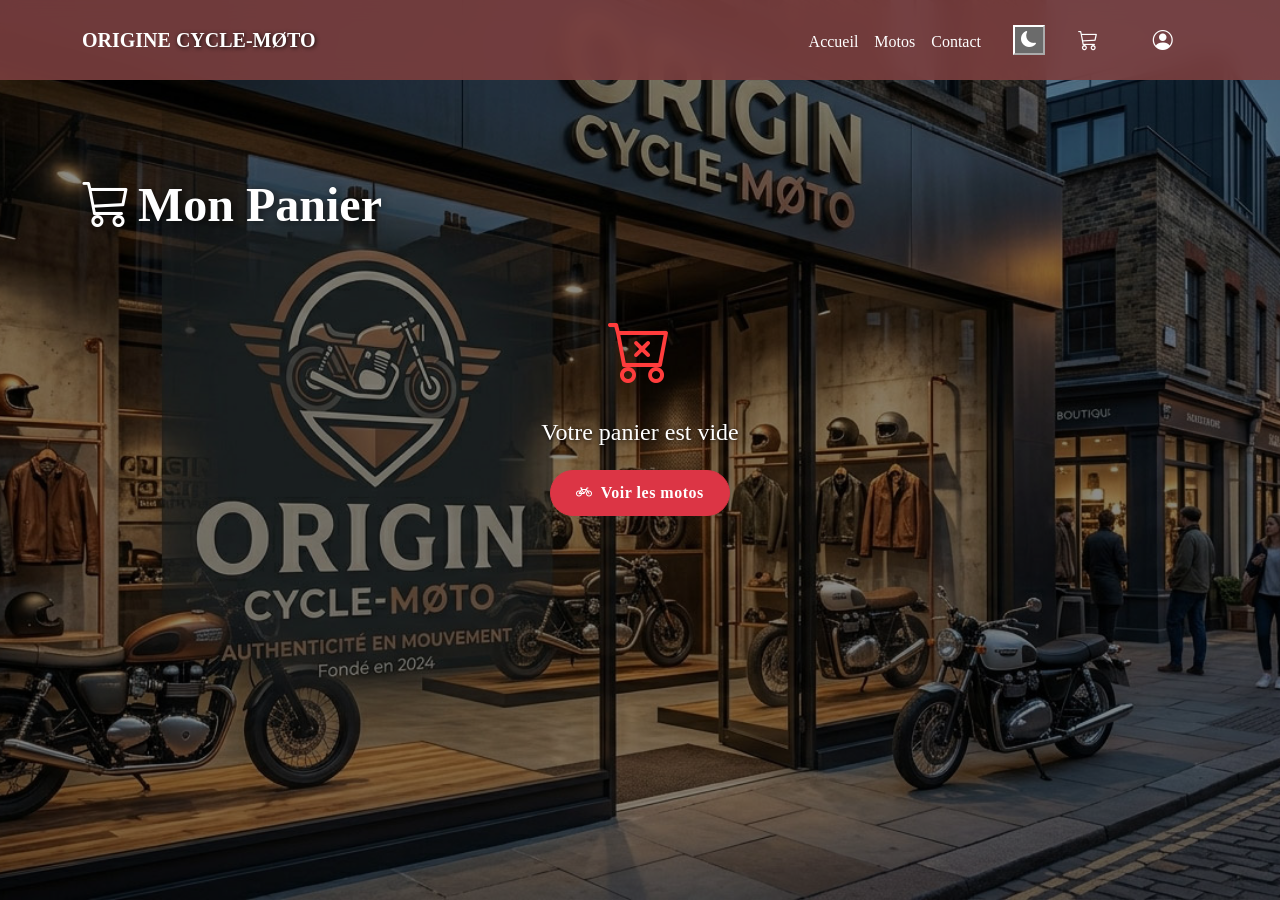
<file: pages/commande.html>
<!DOCTYPE html>
<html lang="fr" data-bs-theme="dark">
<head>
    <meta charset="UTF-8">
    <meta name="viewport" content="width=device-width, initial-scale=1.0">
    <title>Passer commande | ORIGINE CYCLE-MOTO</title>
    <link href="https://cdn.jsdelivr.net/npm/bootstrap@5.3.2/dist/css/bootstrap.min.css" rel="stylesheet">
    <link href="https://cdn.jsdelivr.net/npm/bootstrap-icons@1.11.1/font/bootstrap-icons.css" rel="stylesheet">
    <link href="../css/style.css" rel="stylesheet">
</head>
<body>

<!-- NAVBAR -->
<nav class="navbar navbar-expand-lg fixed-top scrolled">
    <div class="container">
        <a class="navbar-brand" href="../index.html">ORIGINE <span>CYCLE-MØTO</span></a>
        <div class="collapse navbar-collapse">
            <ul class="navbar-nav ms-auto me-4">
                <li class="nav-item"><a class="nav-link" href="../projects.html">Motos</a></li>
                <li class="nav-item"><a class="nav-link" href="panier.html">Panier</a></li>
            </ul>
            <button class="theme-toggle" id="themeToggle"><i class="bi bi-moon-fill" id="themeIcon"></i></button>
            <a href="panier.html" class="btn position-relative text-white ms-2" style="background:none;border:none;" title="Panier">
                <i class="bi bi-cart3 fs-5"></i>
                <span id="cart-count" class="position-absolute top-0 start-100 translate-middle badge rounded-pill bg-danger" style="font-size:0.65rem;display:none;">0</span>
            </a>
            <a href="login.html" class="btn text-white ms-1" style="background:none;border:none;" id="nav-user" title="Connexion">
                <i class="bi bi-person-circle fs-5"></i>
            </a>
        </div>
    </div>
</nav>

<section class="container py-5 mt-5">

    <!-- ÉTAPES -->
    <div class="d-flex justify-content-center mb-5 gap-0">
        <div class="text-center px-3">
            <div class="rounded-circle bg-secondary d-inline-flex align-items-center justify-content-center" style="width:36px;height:36px;">
                <i class="bi bi-cart-check text-white"></i>
            </div>
            <div class="small mt-1 text-muted">Panier</div>
        </div>
        <div class="align-self-start mt-2 flex-grow-1" style="max-width:60px;"><hr></div>
        <div class="text-center px-3">
            <div class="rounded-circle bg-danger d-inline-flex align-items-center justify-content-center" style="width:36px;height:36px;">
                <i class="bi bi-file-text text-white"></i>
            </div>
            <div class="small mt-1 fw-bold">Commande</div>
        </div>
        <div class="align-self-start mt-2 flex-grow-1" style="max-width:60px;"><hr></div>
        <div class="text-center px-3">
            <div class="rounded-circle bg-secondary d-inline-flex align-items-center justify-content-center" style="width:36px;height:36px;">
                <i class="bi bi-check-circle text-white"></i>
            </div>
            <div class="small mt-1 text-muted">Confirmation</div>
        </div>
    </div>

    <!-- FORMULAIRE + RÉSUMÉ -->
    <div id="section-formulaire">
        <div class="row g-4">

            <!-- FORMULAIRE CLIENT -->
            <div class="col-lg-7">
                <div class="card p-4">
                    <h4 class="mb-4"><i class="bi bi-person-lines-fill me-2"></i>Vos coordonnées</h4>
                    <form id="form-commande" onsubmit="passerCommande(event)">
                        <div class="row g-3">
                            <div class="col-md-6">
                                <label class="form-label">Prénom *</label>
                                <input type="text" class="form-control" id="c-prenom" required>
                            </div>
                            <div class="col-md-6">
                                <label class="form-label">Nom *</label>
                                <input type="text" class="form-control" id="c-nom" required>
                            </div>
                            <div class="col-12">
                                <label class="form-label">Email *</label>
                                <input type="email" class="form-control" id="c-email" required>
                            </div>
                            <div class="col-md-6">
                                <label class="form-label">Téléphone *</label>
                                <input type="tel" class="form-control" id="c-tel" required placeholder="+509 __ __ __ __">
                            </div>
                            <div class="col-md-6">
                                <label class="form-label">Ville *</label>
                                <input type="text" class="form-control" id="c-ville" required placeholder="Port-au-Prince">
                            </div>
                            <div class="col-12">
                                <label class="form-label">Adresse de livraison *</label>
                                <textarea class="form-control" id="c-adresse" rows="2" required></textarea>
                            </div>
                            <div class="col-12">
                                <label class="form-label">Notes (optionnel)</label>
                                <textarea class="form-control" id="c-notes" rows="2" placeholder="Instructions spéciales..."></textarea>
                            </div>
                        </div>
                        <button type="submit" class="btn btn-danger w-100 mt-4 fw-bold py-2">
                            <i class="bi bi-check2-circle me-2"></i>Confirmer la commande
                        </button>
                    </form>
                </div>
            </div>

            <!-- RÉSUMÉ PANIER -->
            <div class="col-lg-5">
                <div class="card p-4">
                    <h5 class="mb-3"><i class="bi bi-receipt me-2"></i>Récapitulatif</h5>
                    <div id="resume-articles"></div>
                    <hr>
                    <div class="d-flex justify-content-between fw-bold fs-5">
                        <span>Total</span>
                        <span class="text-danger" id="resume-total"></span>
                    </div>
                    <a href="panier.html" class="btn btn-outline-secondary btn-sm mt-3 w-100">
                        <i class="bi bi-arrow-left me-1"></i>Modifier le panier
                    </a>
                </div>
            </div>
        </div>
    </div>

    <!-- CONFIRMATION (cachée au départ) -->
    <div id="section-confirmation" class="d-none text-center py-4">
        <div class="card p-5 mx-auto" style="max-width:520px;">
            <div class="mb-3" style="font-size:4rem;color:#28a745;">
                <i class="bi bi-check-circle-fill"></i>
            </div>
            <h3 class="fw-bold">Commande confirmée !</h3>
            <p class="mt-2">Votre numéro de commande :</p>
            <div class="bg-danger bg-opacity-10 border border-danger rounded p-3 my-3">
                <span id="numero-commande" class="fs-4 fw-bold text-danger font-monospace"></span>
            </div>
            <p class="text-muted small">Conservez ce numéro pour suivre votre commande.</p>
            <div class="d-flex gap-2 justify-content-center mt-3 flex-wrap">
                <a href="suivi-commande.html" class="btn btn-danger">
                    <i class="bi bi-truck me-2"></i>Suivre ma commande
                </a>
                <a href="../index.html" class="btn btn-outline-secondary">
                    <i class="bi bi-house me-2"></i>Accueil
                </a>
            </div>
        </div>
    </div>

</section>

<script src="https://cdn.jsdelivr.net/npm/bootstrap@5.3.2/dist/js/bootstrap.bundle.min.js"></script>
<script src="../js/config.js"></script>
<script src="../js/panier.js"></script>
<script src="../js/auth.js"></script>
<script src="../js/commandes.js"></script>
<script src="../js/email.js"></script>
<script>
    function formatPrixLocal(n) {
        return new Intl.NumberFormat('fr-FR').format(n) + ' HTG';
    }

    function renderResume() {
        const panier = getPanier();
        // Redirige si panier vide
        if (!panier.length) { window.location.href = 'panier.html'; return; }

        document.getElementById('resume-articles').innerHTML = panier.map(item => `
            <div class="d-flex justify-content-between align-items-center mb-2 small">
                <div class="d-flex align-items-center gap-2">
                    <img src="../${item.img}" style="width:40px;height:30px;object-fit:cover;border-radius:5px;">
                    <div>
                        <div class="fw-semibold">${item.nom}</div>
                        <div class="text-muted">x${item.quantite}</div>
                    </div>
                </div>
                <span class="fw-bold">${formatPrixLocal(parsePrix(item.prix) * item.quantite)}</span>
            </div>`).join('');

        document.getElementById('resume-total').textContent = formatPrixLocal(calculerTotal());
    }

    // Pré-remplit si connecté
    function preremplirForm() {
        const user = getUtilisateur();
        if (!user) return;
        const parts = user.nom.split(' ');
        document.getElementById('c-prenom').value = parts[0] || '';
        document.getElementById('c-nom').value    = parts.slice(1).join(' ') || '';
        document.getElementById('c-email').value  = user.email || '';
    }

    function passerCommande(e) {
        e.preventDefault();
        const client = {
            prenom:  document.getElementById('c-prenom').value,
            nom:     document.getElementById('c-nom').value,
            email:   document.getElementById('c-email').value,
            tel:     document.getElementById('c-tel').value,
            ville:   document.getElementById('c-ville').value,
            adresse: document.getElementById('c-adresse').value,
            notes:   document.getElementById('c-notes').value
        };
        const commande = creerCommande(client);
        if (!commande) { alert('Panier vide. Impossible de créer la commande.'); return; }

        document.getElementById('section-formulaire').classList.add('d-none');
        document.getElementById('section-confirmation').classList.remove('d-none');
        document.getElementById('numero-commande').textContent = commande.numero;
        afficherCompteurPanier();

        // Envoi des emails (asynchrone, n'attend pas la réponse pour continuer)
        envoyerEmailCommande(commande);
    }

    // Thème
    const themeToggle = document.getElementById('themeToggle');
    const themeIcon   = document.getElementById('themeIcon');
    const html        = document.documentElement;
    const savedTheme  = localStorage.getItem('theme');
    if (savedTheme) { html.setAttribute('data-bs-theme', savedTheme); themeIcon.className = savedTheme === 'dark' ? 'bi bi-moon-fill' : 'bi bi-sun-fill'; }
    themeToggle.addEventListener('click', () => {
        const t = html.getAttribute('data-bs-theme') === 'dark' ? 'light' : 'dark';
        html.setAttribute('data-bs-theme', t);
        localStorage.setItem('theme', t);
        themeIcon.className = t === 'dark' ? 'bi bi-moon-fill' : 'bi bi-sun-fill';
    });

    document.addEventListener('DOMContentLoaded', () => { renderResume(); preremplirForm(); });
</script>
</body>
</html>
</file>
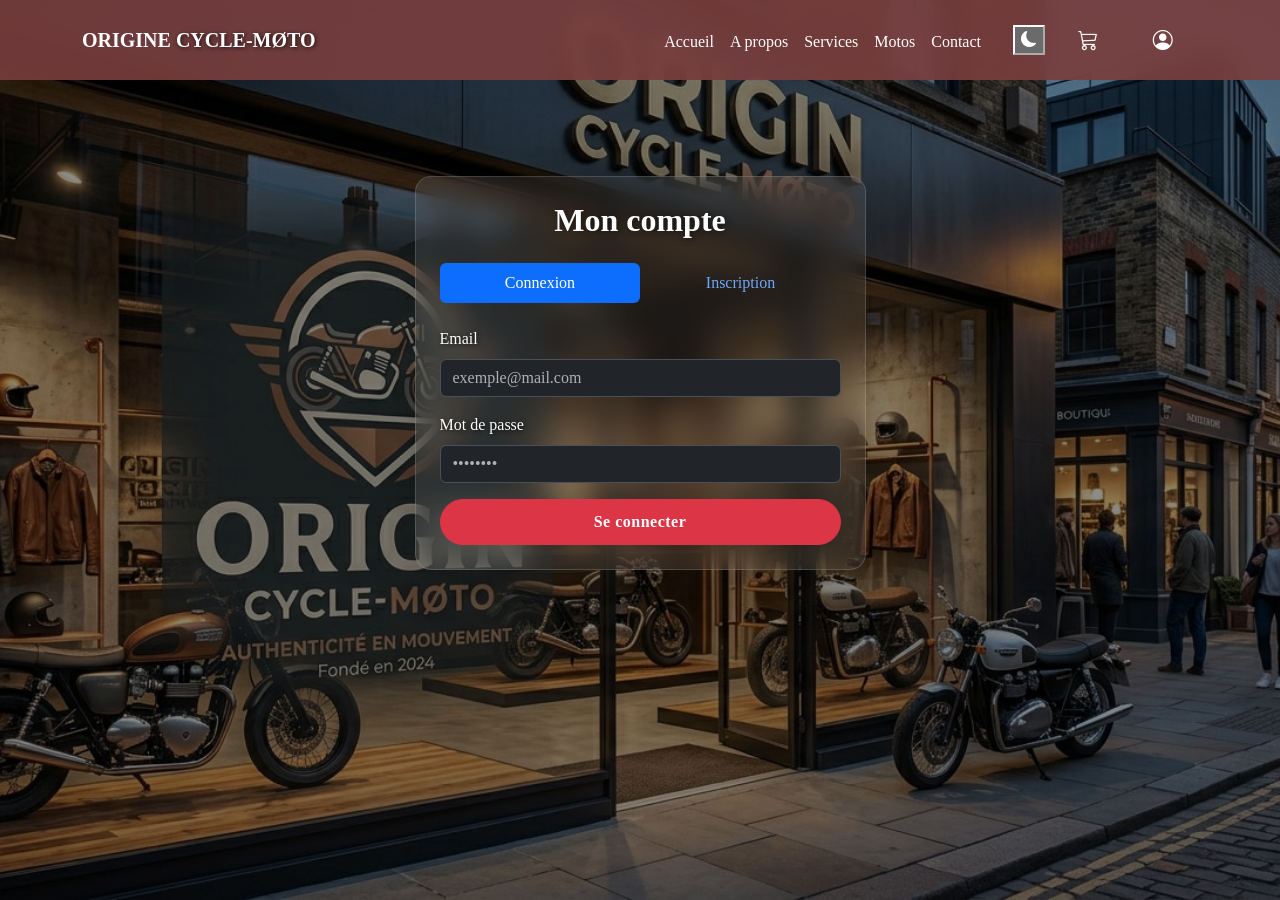
<file: pages/login.html>
<!DOCTYPE html>
<html lang="fr" data-bs-theme="dark">
<head>
    <meta charset="UTF-8">
    <meta name="viewport" content="width=device-width, initial-scale=1.0">
    <title>Connexion | ORIGINE CYCLE-MOTO</title>
    <link href="https://cdn.jsdelivr.net/npm/bootstrap@5.3.2/dist/css/bootstrap.min.css" rel="stylesheet">
    <link href="https://cdn.jsdelivr.net/npm/bootstrap-icons@1.11.1/font/bootstrap-icons.css" rel="stylesheet">
    <link href="../css/style.css" rel="stylesheet">
</head>
<body>

<!-- NAVBAR -->
<nav class="navbar navbar-expand-lg fixed-top scrolled">
    <div class="container">
        <a class="navbar-brand" href="../index.html">ORIGINE <span>CYCLE-MØTO</span></a>
        <button class="navbar-toggler" type="button" data-bs-toggle="collapse" data-bs-target="#navbarNav">
            <span class="navbar-toggler-icon"></span>
        </button>
        <div class="collapse navbar-collapse" id="navbarNav">
            <ul class="navbar-nav ms-auto me-4">
                <li class="nav-item"><a class="nav-link" href="../index.html">Accueil</a></li>
                <li class="nav-item"><a class="nav-link" href="../about.html">A propos</a></li>
                <li class="nav-item"><a class="nav-link" href="../services.html">Services</a></li>
                <li class="nav-item"><a class="nav-link" href="../projects.html">Motos</a></li>
                <li class="nav-item"><a class="nav-link" href="../contact.html">Contact</a></li>
            </ul>
            <button class="theme-toggle" id="themeToggle"><i class="bi bi-moon-fill" id="themeIcon"></i></button>
            <a href="panier.html" class="btn position-relative text-white ms-2" style="background:none;border:none;" title="Panier">
                <i class="bi bi-cart3 fs-5"></i>
                <span id="cart-count" class="position-absolute top-0 start-100 translate-middle badge rounded-pill bg-danger" style="font-size:0.65rem;display:none;">0</span>
            </a>
            <a href="login.html" class="btn text-white ms-1" style="background:none;border:none;" id="nav-user" title="Connexion">
                <i class="bi bi-person-circle fs-5"></i>
            </a>
        </div>
    </div>
</nav>

<!-- CONTENU -->
<section class="container py-5 mt-5">
    <div class="row justify-content-center">
        <div class="col-md-5">

            <div class="card p-4 shadow-lg">
                <h2 class="text-center mb-4">Mon compte</h2>

                <!-- ONGLETS -->
                <ul class="nav nav-pills nav-fill mb-4" id="authTabs">
                    <li class="nav-item">
                        <button class="nav-link active" id="tab-login" onclick="showTab('login')">Connexion</button>
                    </li>
                    <li class="nav-item">
                        <button class="nav-link" id="tab-register" onclick="showTab('register')">Inscription</button>
                    </li>
                </ul>

                <!-- ALERTE -->
                <div id="auth-alert" class="alert d-none" role="alert"></div>

                <!-- FORMULAIRE CONNEXION -->
                <form id="form-login" onsubmit="handleLogin(event)">
                    <div class="mb-3">
                        <label class="form-label">Email</label>
                        <input type="email" class="form-control" id="login-email" required placeholder="exemple@mail.com">
                    </div>
                    <div class="mb-3">
                        <label class="form-label">Mot de passe</label>
                        <input type="password" class="form-control" id="login-password" required placeholder="••••••••">
                    </div>
                    <button type="submit" class="btn btn-danger w-100 fw-bold">Se connecter</button>
                </form>

                <!-- FORMULAIRE INSCRIPTION -->
                <form id="form-register" class="d-none" onsubmit="handleRegister(event)">
                    <div class="mb-3">
                        <label class="form-label">Nom complet</label>
                        <input type="text" class="form-control" id="reg-nom" required placeholder="Jean Dupont">
                    </div>
                    <div class="mb-3">
                        <label class="form-label">Email</label>
                        <input type="email" class="form-control" id="reg-email" required placeholder="exemple@mail.com">
                    </div>
                    <div class="mb-3">
                        <label class="form-label">Mot de passe</label>
                        <input type="password" class="form-control" id="reg-password" required placeholder="Min. 6 caractères" minlength="6">
                    </div>
                    <button type="submit" class="btn btn-danger w-100 fw-bold">Créer mon compte</button>
                </form>

            </div>
        </div>
    </div>
</section>

<script src="https://cdn.jsdelivr.net/npm/bootstrap@5.3.2/dist/js/bootstrap.bundle.min.js"></script>
<script src="../js/config.js"></script>
<script src="../js/panier.js"></script>
<script src="../js/auth.js"></script>
<script>
    // Redirection si déjà connecté
    if (estConnecte()) {
        window.location.href = estAdmin() ? 'admin.html' : '../index.html';
    }

    function showTab(tab) {
        document.getElementById('form-login').classList.toggle('d-none', tab !== 'login');
        document.getElementById('form-register').classList.toggle('d-none', tab !== 'register');
        document.getElementById('tab-login').classList.toggle('active', tab === 'login');
        document.getElementById('tab-register').classList.toggle('active', tab === 'register');
        document.getElementById('auth-alert').classList.add('d-none');
    }

    function showAlert(message, type = 'danger') {
        const el = document.getElementById('auth-alert');
        el.className = `alert alert-${type}`;
        el.textContent = message;
    }

    function handleLogin(e) {
        e.preventDefault();
        const res = connecter(
            document.getElementById('login-email').value,
            document.getElementById('login-password').value
        );
        if (res.success) {
            if (res.user.isAdmin) {
                window.location.href = 'admin.html'; // admin → tableau de bord
            } else {
                window.location.href = getPanier().length ? 'panier.html' : '../index.html';
            }
        } else {
            showAlert(res.message);
        }
    }

    function handleRegister(e) {
        e.preventDefault();
        const res = inscrire(
            document.getElementById('reg-nom').value,
            document.getElementById('reg-email').value,
            document.getElementById('reg-password').value
        );
        if (res.success) {
            showAlert(`Bienvenue ${res.user.nom} ! Compte créé avec succès.`, 'success');
            setTimeout(() => {
                window.location.href = getPanier().length ? 'panier.html' : '../index.html';
            }, 1200);
        } else {
            showAlert(res.message);
        }
    }

    // Thème
    const themeToggle = document.getElementById('themeToggle');
    const themeIcon   = document.getElementById('themeIcon');
    const html        = document.documentElement;
    const savedTheme  = localStorage.getItem('theme');
    if (savedTheme) { html.setAttribute('data-bs-theme', savedTheme); themeIcon.className = savedTheme === 'dark' ? 'bi bi-moon-fill' : 'bi bi-sun-fill'; }
    themeToggle.addEventListener('click', () => {
        const t = html.getAttribute('data-bs-theme') === 'dark' ? 'light' : 'dark';
        html.setAttribute('data-bs-theme', t);
        localStorage.setItem('theme', t);
        themeIcon.className = t === 'dark' ? 'bi bi-moon-fill' : 'bi bi-sun-fill';
    });
</script>
</body>
</html>
</file>
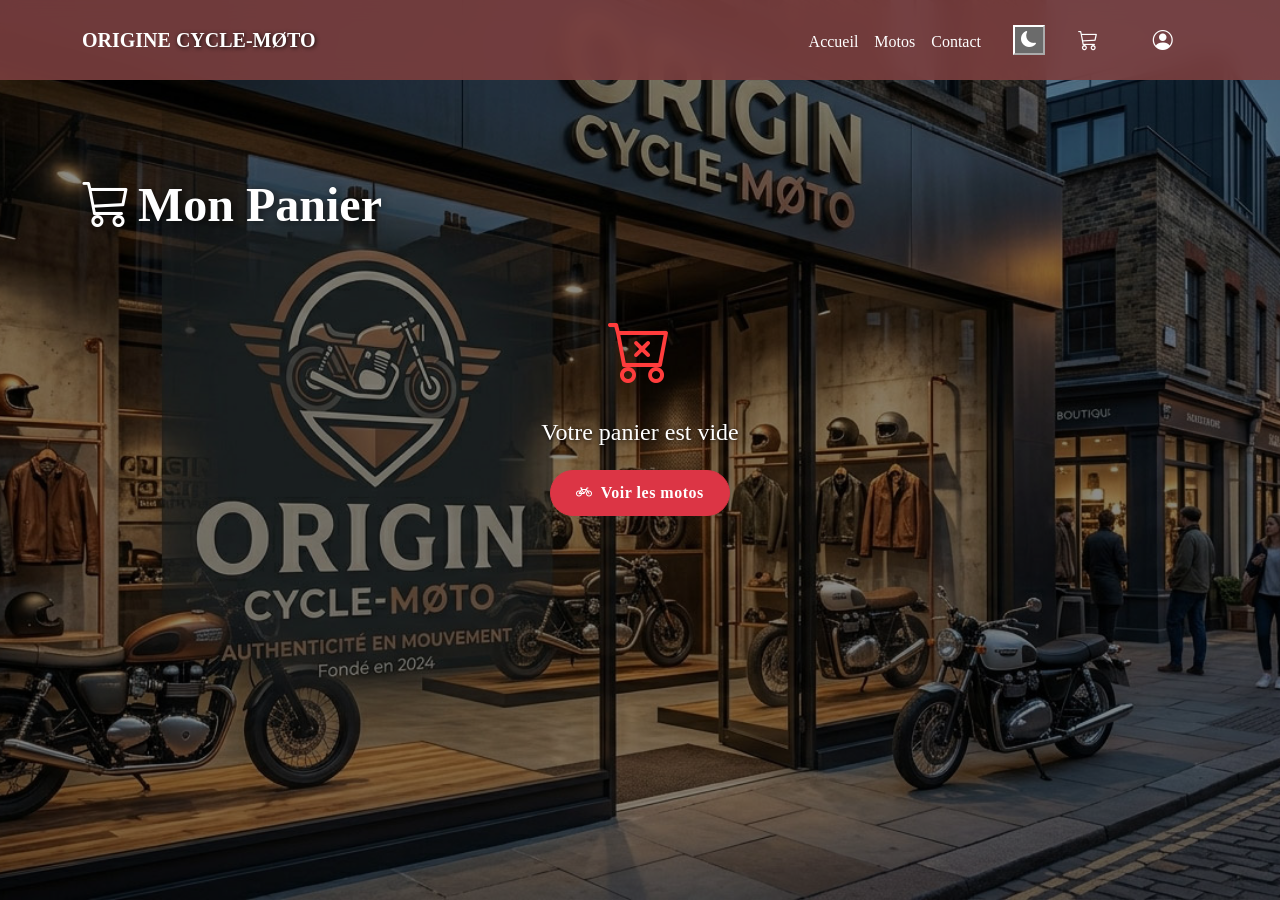
<file: pages/panier.html>
<!DOCTYPE html>
<html lang="fr" data-bs-theme="dark">
<head>
    <meta charset="UTF-8">
    <meta name="viewport" content="width=device-width, initial-scale=1.0">
    <title>Mon Panier | ORIGINE CYCLE-MOTO</title>
    <link href="https://cdn.jsdelivr.net/npm/bootstrap@5.3.2/dist/css/bootstrap.min.css" rel="stylesheet">
    <link href="https://cdn.jsdelivr.net/npm/bootstrap-icons@1.11.1/font/bootstrap-icons.css" rel="stylesheet">
    <link href="../css/style.css" rel="stylesheet">
</head>
<body>

<!-- NAVBAR -->
<nav class="navbar navbar-expand-lg fixed-top scrolled">
    <div class="container">
        <a class="navbar-brand" href="../index.html">ORIGINE <span>CYCLE-MØTO</span></a>
        <button class="navbar-toggler" type="button" data-bs-toggle="collapse" data-bs-target="#navbarNav">
            <span class="navbar-toggler-icon"></span>
        </button>
        <div class="collapse navbar-collapse" id="navbarNav">
            <ul class="navbar-nav ms-auto me-4">
                <li class="nav-item"><a class="nav-link" href="../index.html">Accueil</a></li>
                <li class="nav-item"><a class="nav-link" href="../projects.html">Motos</a></li>
                <li class="nav-item"><a class="nav-link" href="../contact.html">Contact</a></li>
            </ul>
            <button class="theme-toggle" id="themeToggle"><i class="bi bi-moon-fill" id="themeIcon"></i></button>
            <a href="panier.html" class="btn position-relative text-white ms-2" style="background:none;border:none;" title="Panier">
                <i class="bi bi-cart3 fs-5"></i>
                <span id="cart-count" class="position-absolute top-0 start-100 translate-middle badge rounded-pill bg-danger" style="font-size:0.65rem;display:none;">0</span>
            </a>
            <a href="login.html" class="btn text-white ms-1" style="background:none;border:none;" id="nav-user" title="Connexion">
                <i class="bi bi-person-circle fs-5"></i>
            </a>
        </div>
    </div>
</nav>

<!-- CONTENU -->
<section class="container py-5 mt-5">
    <h1 class="mb-4"><i class="bi bi-cart3 me-2"></i>Mon Panier</h1>

    <!-- PANIER VIDE -->
    <div id="panier-vide" class="text-center py-5 d-none">
        <i class="bi bi-cart-x" style="font-size:4rem;color:#ff3c3c;"></i>
        <h4 class="mt-3">Votre panier est vide</h4>
        <a href="../projects.html" class="btn btn-danger mt-3">
            <i class="bi bi-bicycle me-2"></i>Voir les motos
        </a>
    </div>

    <!-- TABLEAU PANIER -->
    <div id="panier-contenu">
        <div class="table-responsive">
            <table class="table table-hover align-middle">
                <thead>
                    <tr>
                        <th>Moto</th>
                        <th>Marque</th>
                        <th>Prix unitaire</th>
                        <th style="width:130px">Quantité</th>
                        <th>Sous-total</th>
                        <th></th>
                    </tr>
                </thead>
                <tbody id="panier-tbody"></tbody>
            </table>
        </div>

        <!-- RÉCAP + ACTIONS -->
        <div class="row justify-content-end mt-3">
            <div class="col-md-4">
                <div class="card p-3">
                    <div class="d-flex justify-content-between fs-5 fw-bold">
                        <span>Total</span>
                        <span id="panier-total" class="text-danger"></span>
                    </div>
                    <hr>
                    <a href="commande.html" class="btn btn-danger w-100 mb-2" id="btn-commander">
                        <i class="bi bi-credit-card me-2"></i>Passer la commande
                    </a>
                    <button class="btn btn-outline-secondary w-100" onclick="confirmerViderPanier()">
                        <i class="bi bi-trash me-2"></i>Vider le panier
                    </button>
                </div>
            </div>
        </div>
    </div>
</section>

<script src="https://cdn.jsdelivr.net/npm/bootstrap@5.3.2/dist/js/bootstrap.bundle.min.js"></script>
<script src="../js/config.js"></script>
<script src="../js/panier.js"></script>
<script src="../js/auth.js"></script>
<script>
    function formatPrixLocal(n) {
        return new Intl.NumberFormat('fr-FR').format(n) + ' HTG';
    }

    function renderPanier() {
        const panier = getPanier();
        const tbody  = document.getElementById('panier-tbody');
        const vide   = document.getElementById('panier-vide');
        const contenu = document.getElementById('panier-contenu');

        if (!panier.length) {
            vide.classList.remove('d-none');
            contenu.classList.add('d-none');
            return;
        }

        vide.classList.add('d-none');
        contenu.classList.remove('d-none');

        tbody.innerHTML = panier.map((item, i) => {
            const pu    = parsePrix(item.prix);
            const sous  = pu * item.quantite;
            return `
            <tr>
                <td>
                    <div class="d-flex align-items-center gap-3">
                        <img src="../${item.img}" alt="${item.nom}" style="width:70px;height:50px;object-fit:cover;border-radius:8px;">
                        <span class="fw-semibold">${item.nom}</span>
                    </div>
                </td>
                <td>${item.marque}</td>
                <td>${item.prix}</td>
                <td>
                    <div class="input-group input-group-sm">
                        <button class="btn btn-outline-secondary" onclick="changerQte(${i}, ${item.quantite - 1})">−</button>
                        <input type="number" class="form-control text-center" value="${item.quantite}" min="1"
                               onchange="changerQte(${i}, this.value)" style="max-width:55px;">
                        <button class="btn btn-outline-secondary" onclick="changerQte(${i}, ${item.quantite + 1})">+</button>
                    </div>
                </td>
                <td class="fw-bold text-danger">${formatPrixLocal(sous)}</td>
                <td>
                    <button class="btn btn-sm btn-outline-danger" onclick="supprimerItem(${i})" title="Supprimer">
                        <i class="bi bi-trash"></i>
                    </button>
                </td>
            </tr>`;
        }).join('');

        document.getElementById('panier-total').textContent = formatPrixLocal(calculerTotal());
    }

    function changerQte(index, val) {
        mettreAJourQuantite(index, val);
        renderPanier();
    }

    function supprimerItem(index) {
        supprimerDuPanier(index);
        renderPanier();
    }

    function confirmerViderPanier() {
        if (confirm('Vider le panier ? Cette action est irréversible.')) {
            viderPanier();
            renderPanier();
        }
    }

    // Thème
    const themeToggle = document.getElementById('themeToggle');
    const themeIcon   = document.getElementById('themeIcon');
    const html        = document.documentElement;
    const savedTheme  = localStorage.getItem('theme');
    if (savedTheme) { html.setAttribute('data-bs-theme', savedTheme); themeIcon.className = savedTheme === 'dark' ? 'bi bi-moon-fill' : 'bi bi-sun-fill'; }
    themeToggle.addEventListener('click', () => {
        const t = html.getAttribute('data-bs-theme') === 'dark' ? 'light' : 'dark';
        html.setAttribute('data-bs-theme', t);
        localStorage.setItem('theme', t);
        themeIcon.className = t === 'dark' ? 'bi bi-moon-fill' : 'bi bi-sun-fill';
    });

    document.addEventListener('DOMContentLoaded', renderPanier);
</script>
</body>
</html>
</file>
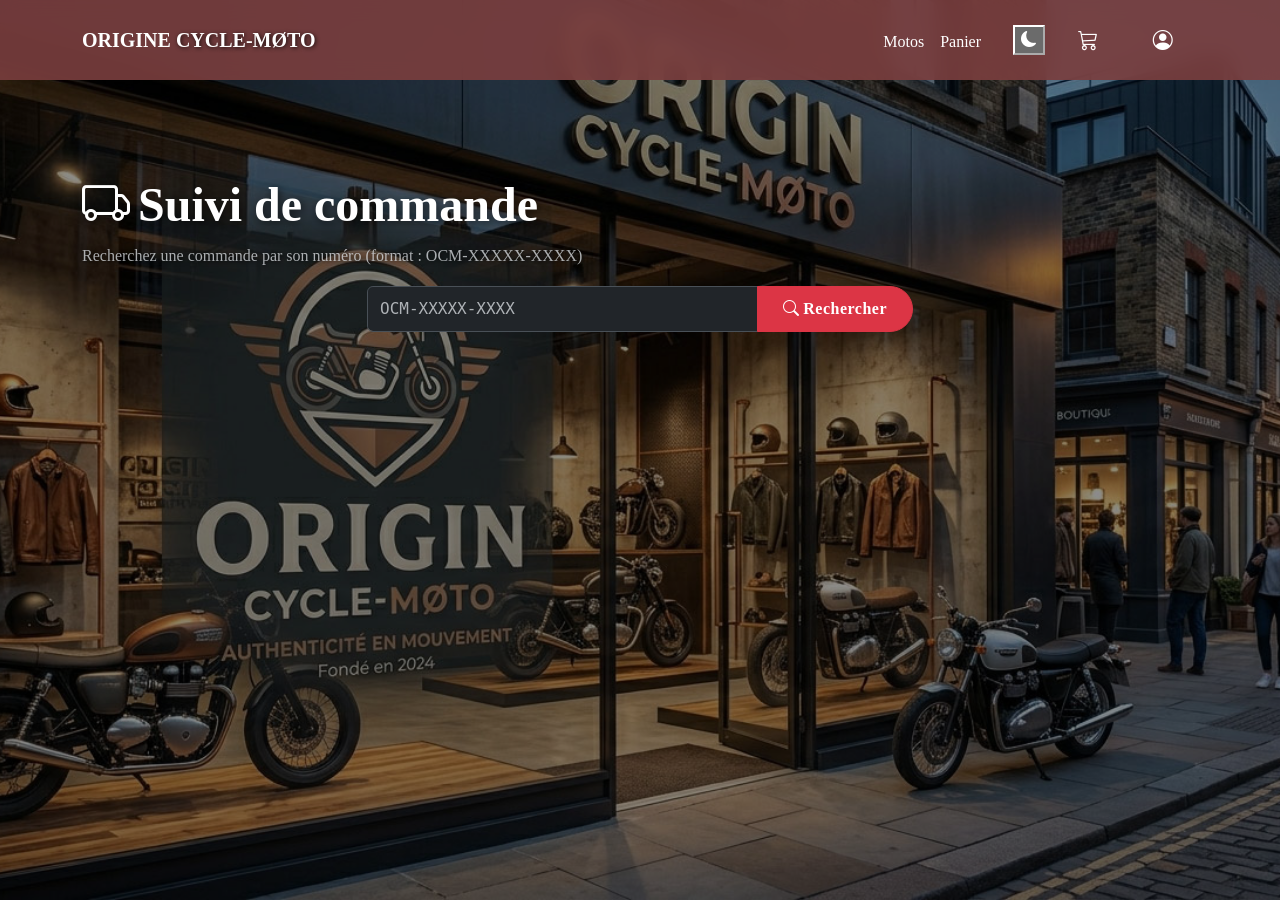
<file: pages/suivi-commande.html>
<!DOCTYPE html>
<html lang="fr" data-bs-theme="dark">
<head>
    <meta charset="UTF-8">
    <meta name="viewport" content="width=device-width, initial-scale=1.0">
    <title>Suivi de commande | ORIGINE CYCLE-MOTO</title>
    <link href="https://cdn.jsdelivr.net/npm/bootstrap@5.3.2/dist/css/bootstrap.min.css" rel="stylesheet">
    <link href="https://cdn.jsdelivr.net/npm/bootstrap-icons@1.11.1/font/bootstrap-icons.css" rel="stylesheet">
    <link href="../css/style.css" rel="stylesheet">
    <style>
        .step-bar { display:flex; justify-content:space-between; position:relative; margin: 30px 0; }
        .step-bar::before { content:''; position:absolute; top:16px; left:0; right:0; height:3px; background:rgba(255,255,255,0.15); z-index:0; }
        .step-fill { position:absolute; top:16px; left:0; height:3px; background:#ff3c3c; z-index:1; transition:width 0.5s; }
        .step { text-align:center; flex:1; position:relative; z-index:2; }
        .step-circle { width:35px; height:35px; border-radius:50%; border:3px solid rgba(255,255,255,0.2); display:inline-flex; align-items:center; justify-content:center; background: var(--bs-body-bg); font-size:0.9rem; transition:all 0.3s; }
        .step.done .step-circle { background:#ff3c3c; border-color:#ff3c3c; color:#fff; }
        .step.active .step-circle { background:#ff3c3c; border-color:#ff3c3c; color:#fff; box-shadow:0 0 12px rgba(255,60,60,0.6); }
        .step-label { font-size:0.75rem; margin-top:6px; color:rgba(255,255,255,0.6); }
        .step.done .step-label, .step.active .step-label { color:#fff; font-weight:600; }
    </style>
</head>
<body>

<!-- NAVBAR -->
<nav class="navbar navbar-expand-lg fixed-top scrolled">
    <div class="container">
        <a class="navbar-brand" href="../index.html">ORIGINE <span>CYCLE-MØTO</span></a>
        <div class="collapse navbar-collapse">
            <ul class="navbar-nav ms-auto me-4">
                <li class="nav-item"><a class="nav-link" href="../projects.html">Motos</a></li>
                <li class="nav-item"><a class="nav-link" href="panier.html">Panier</a></li>
            </ul>
            <button class="theme-toggle" id="themeToggle"><i class="bi bi-moon-fill" id="themeIcon"></i></button>
            <a href="panier.html" class="btn position-relative text-white ms-2" style="background:none;border:none;" title="Panier">
                <i class="bi bi-cart3 fs-5"></i>
                <span id="cart-count" class="position-absolute top-0 start-100 translate-middle badge rounded-pill bg-danger" style="font-size:0.65rem;display:none;">0</span>
            </a>
            <a href="login.html" class="btn text-white ms-1" style="background:none;border:none;" id="nav-user" title="Connexion">
                <i class="bi bi-person-circle fs-5"></i>
            </a>
        </div>
    </div>
</nav>

<section class="container py-5 mt-5">
    <h1 class="mb-2"><i class="bi bi-truck me-2"></i>Suivi de commande</h1>

    <!-- MES COMMANDES (visible uniquement si connecté) -->
    <div id="mes-commandes-section" class="d-none mb-5">
        <div class="d-flex align-items-center justify-content-between mb-3">
            <h4 class="mb-0"><i class="bi bi-person-lines-fill me-2 text-danger"></i>Mes commandes</h4>
            <span id="mes-commandes-count" class="badge bg-secondary"></span>
        </div>
        <div id="mes-commandes-liste" class="row g-3"></div>
        <div id="mes-commandes-vide" class="alert alert-secondary d-none">
            Vous n'avez pas encore passé de commande.
            <a href="../projects.html" class="alert-link">Voir les motos →</a>
        </div>
        <hr class="my-4">
    </div>

    <p class="mb-3 text-muted">Recherchez une commande par son numéro (format : OCM-XXXXX-XXXX)</p>

    <!-- FORMULAIRE RECHERCHE -->
    <div class="row justify-content-center mb-4">
        <div class="col-md-6">
            <div class="input-group">
                <input type="text" class="form-control" id="input-numero" placeholder="OCM-XXXXX-XXXX"
                       style="text-transform:uppercase; font-family:monospace; font-size:1rem;">
                <button class="btn btn-danger" onclick="rechercherCommande()">
                    <i class="bi bi-search me-1"></i>Rechercher
                </button>
            </div>
        </div>
    </div>

    <!-- ERREUR -->
    <div id="suivi-erreur" class="alert alert-danger d-none text-center">
        <i class="bi bi-exclamation-triangle me-2"></i>
        Aucune commande trouvée avec ce numéro.
    </div>

    <!-- RÉSULTAT -->
    <div id="suivi-resultat" class="d-none">
        <div class="card p-4">

            <!-- EN-TÊTE COMMANDE -->
            <div class="row mb-4">
                <div class="col-md-6">
                    <h5 class="mb-1">Commande <span id="r-numero" class="font-monospace text-danger"></span></h5>
                    <p class="text-muted small mb-0">Passée le <span id="r-date"></span></p>
                </div>
                <div class="col-md-6 text-md-end mt-2 mt-md-0">
                    <span id="r-badge"></span>
                </div>
            </div>

            <!-- BARRE DE PROGRESSION -->
            <h6 class="mb-3">Progression</h6>
            <div class="step-bar" id="step-bar">
                <div class="step-fill" id="step-fill"></div>
                <div class="step" data-step="0"><div class="step-circle"><i class="bi bi-clock"></i></div><div class="step-label">En attente</div></div>
                <div class="step" data-step="1"><div class="step-circle"><i class="bi bi-check"></i></div><div class="step-label">Confirmée</div></div>
                <div class="step" data-step="2"><div class="step-circle"><i class="bi bi-gear"></i></div><div class="step-label">Préparation</div></div>
                <div class="step" data-step="3"><div class="step-circle"><i class="bi bi-truck"></i></div><div class="step-label">Expédiée</div></div>
                <div class="step" data-step="4"><div class="step-circle"><i class="bi bi-house-check"></i></div><div class="step-label">Livrée</div></div>
            </div>

            <hr>

            <!-- ARTICLES -->
            <h6 class="mb-3">Articles commandés</h6>
            <div id="r-articles" class="row g-3 mb-3"></div>

            <!-- INFOS CLIENT + TOTAL -->
            <div class="row g-3">
                <div class="col-md-6">
                    <div class="card p-3 bg-opacity-10">
                        <h6 class="mb-2"><i class="bi bi-person me-2"></i>Informations client</h6>
                        <p class="small mb-1"><strong>Nom :</strong> <span id="r-client-nom"></span></p>
                        <p class="small mb-1"><strong>Téléphone :</strong> <span id="r-client-tel"></span></p>
                        <p class="small mb-0"><strong>Ville :</strong> <span id="r-client-ville"></span></p>
                    </div>
                </div>
                <div class="col-md-6">
                    <div class="card p-3 bg-opacity-10">
                        <h6 class="mb-2"><i class="bi bi-receipt me-2"></i>Montant total</h6>
                        <p class="fs-4 fw-bold text-danger mb-0" id="r-total"></p>
                    </div>
                </div>
            </div>

        </div>
    </div>
</section>

<script src="https://cdn.jsdelivr.net/npm/bootstrap@5.3.2/dist/js/bootstrap.bundle.min.js"></script>
<script src="../js/config.js"></script>
<script src="../js/panier.js"></script>
<script src="../js/auth.js"></script>
<script src="../js/commandes.js"></script>
<script>
    const STATUTS_BARRE = ['En attente', 'Confirmée', 'En préparation', 'Expédiée', 'Livrée'];

    function rechercherCommande() {
        const num = document.getElementById('input-numero').value.trim().toUpperCase();
        const erreur   = document.getElementById('suivi-erreur');
        const resultat = document.getElementById('suivi-resultat');
        erreur.classList.add('d-none');
        resultat.classList.add('d-none');

        if (!num) return;
        const cmd = getCommandeParNumero(num);
        if (!cmd) { erreur.classList.remove('d-none'); return; }

        afficherCommande(cmd);
        resultat.classList.remove('d-none');
    }

    function afficherCommande(cmd) {
        document.getElementById('r-numero').textContent = cmd.numero;
        document.getElementById('r-date').textContent   = cmd.date;
        document.getElementById('r-badge').innerHTML    = badgeStatut(cmd.statut);

        // Barre de progression (ignorée si annulée)
        const stepIdx = STATUTS_BARRE.indexOf(cmd.statut);
        const steps   = document.querySelectorAll('.step');
        steps.forEach((s, i) => {
            s.classList.remove('done', 'active');
            if (cmd.statut === 'Annulée') return;
            if (i < stepIdx)  s.classList.add('done');
            if (i === stepIdx) s.classList.add('active');
        });
        const pct = stepIdx >= 0 ? (stepIdx / (STATUTS_BARRE.length - 1)) * 100 : 0;
        document.getElementById('step-fill').style.width = (cmd.statut === 'Annulée' ? 0 : pct) + '%';

        // Articles
        document.getElementById('r-articles').innerHTML = cmd.articles.map(item => `
            <div class="col-sm-6 col-md-4">
                <div class="card p-2 d-flex flex-row align-items-center gap-2">
                    <img src="../${item.img}" style="width:55px;height:40px;object-fit:cover;border-radius:6px;">
                    <div>
                        <div class="fw-semibold small">${item.nom}</div>
                        <div class="text-muted small">${item.prix} × ${item.quantite}</div>
                    </div>
                </div>
            </div>`).join('');

        // Client
        document.getElementById('r-client-nom').textContent   = `${cmd.client.prenom} ${cmd.client.nom}`;
        document.getElementById('r-client-tel').textContent   = cmd.client.tel;
        document.getElementById('r-client-ville').textContent = cmd.client.ville;
        document.getElementById('r-total').textContent        = formatPrix(cmd.total);
    }

    // Permettre Entrée dans le champ
    document.getElementById('input-numero').addEventListener('keydown', e => {
        if (e.key === 'Enter') rechercherCommande();
    });

    // Affiche "Mes commandes" si le client est connecté
    function renderMesCommandes() {
        const user = getUtilisateur();
        const section = document.getElementById('mes-commandes-section');
        if (!user || user.isAdmin) return;

        section.classList.remove('d-none');
        const mesCmd = getCommandes()
            .filter(c => c.client.email === user.email)
            .sort((a, b) => new Date(b.dateISO) - new Date(a.dateISO));

        document.getElementById('mes-commandes-count').textContent = `${mesCmd.length} commande(s)`;

        const vide  = document.getElementById('mes-commandes-vide');
        const liste = document.getElementById('mes-commandes-liste');

        if (!mesCmd.length) {
            vide.classList.remove('d-none');
            liste.innerHTML = '';
            return;
        }
        vide.classList.add('d-none');

        liste.innerHTML = mesCmd.map(cmd => `
            <div class="col-md-6 col-lg-4">
                <div class="card p-3 h-100">
                    <div class="d-flex justify-content-between align-items-start mb-2">
                        <code class="text-danger fw-bold small">${cmd.numero}</code>
                        ${badgeStatut(cmd.statut)}
                    </div>
                    <p class="small text-muted mb-2">Passée le ${cmd.date}</p>
                    <p class="small mb-2"><strong>${cmd.articles.length}</strong> article(s) — <span class="fw-bold text-danger">${formatPrix(cmd.total)}</span></p>
                    <button class="btn btn-outline-light btn-sm mt-auto"
                            onclick="voirCommande('${cmd.numero}')">
                        <i class="bi bi-eye me-1"></i>Voir le détail
                    </button>
                </div>
            </div>`).join('');
    }

    function voirCommande(numero) {
        const cmd = getCommandeParNumero(numero);
        if (!cmd) return;
        document.getElementById('input-numero').value = numero;
        afficherCommande(cmd);
        document.getElementById('suivi-resultat').classList.remove('d-none');
        document.getElementById('suivi-resultat').scrollIntoView({ behavior: 'smooth' });
    }

    document.addEventListener('DOMContentLoaded', renderMesCommandes);

    // Thème
    const themeToggle = document.getElementById('themeToggle');
    const themeIcon   = document.getElementById('themeIcon');
    const html        = document.documentElement;
    const savedTheme  = localStorage.getItem('theme');
    if (savedTheme) { html.setAttribute('data-bs-theme', savedTheme); themeIcon.className = savedTheme === 'dark' ? 'bi bi-moon-fill' : 'bi bi-sun-fill'; }
    themeToggle.addEventListener('click', () => {
        const t = html.getAttribute('data-bs-theme') === 'dark' ? 'light' : 'dark';
        html.setAttribute('data-bs-theme', t);
        localStorage.setItem('theme', t);
        themeIcon.className = t === 'dark' ? 'bi bi-moon-fill' : 'bi bi-sun-fill';
    });
</script>
</body>
</html>
</file>
<file: css/style.css>
body {
    font-family: 'Segoe UI';
    padding-top: 80px;
    min-height: 100vh;

    background-image: url('../img/Background_acceuil.jpg');
    background-size: cover;
    background-position: center;
    background-attachment: fixed;
    color: #ffffff;
}

/* OVERLAY */
body::before {
    content: "";
    position: fixed;
    top: 0;
    left: 0;
    width: 100%;
    height: 100%;
    background: rgba(0, 0, 0, 0.45);
    z-index: 0;
    pointer-events: none;
}

/* CONTENU AU DESSUS DE L'OVERLAY */
body > * {
    position: relative;
    z-index: 1;
}

/* TEXTE VISIBLE */
h1, h2, h3, h4, h5, h6, p, label, span {
    color: #ffffff !important;
    text-shadow: 1px 1px 4px rgba(0, 0, 0, 0.8);
}

/* NAVBAR */
.navbar {
    background: rgba(123, 63, 63, 0.9);
    backdrop-filter: blur(10px);
    padding: 15px 0;
    z-index: 999;
}

/* LOGO */
.navbar-brand {
    color: #ffffff !important;
    font-weight: bold;
}

.navbar-brand span {
    color: #ff3c3c;
}

/* NAV LINKS */
.navbar .nav-link {
    color: #ffffff !important;
    font-weight: 500;
    position: relative;
    padding-bottom: 5px;
    transition: 0.3s;
}

/* LIGNE ANIMÉE */
.navbar .nav-link::after {
    content: "";
    position: absolute;
    left: 0;
    bottom: 0;
    width: 0;
    height: 2px;
    background: #ff3c3c;
    transition: width 0.3s ease;
}

/* HOVER NAV */
.navbar .nav-link:hover {
    color: #ff3c3c !important;
}

.navbar .nav-link:hover::after {
    width: 100%;
}

/* LIEN ACTIF */
.navbar .nav-link.active {
    color: #ff3c3c !important;
}

/* HERO */
.hero-img {
    width: 100%;
    height: 400px;
    object-fit: cover;
}

/* TYPOGRAPHIE */
h1 {
    font-size: 3rem;
    font-weight: 800;
    line-height: 1.2;
    text-shadow: 2px 2px 8px rgba(0,0,0,0.6);
}

h2 {
    font-weight: 700;
    text-shadow: 1px 1px 6px rgba(0,0,0,0.5);
}

p {
    line-height: 1.8;
    color: rgba(255, 255, 255, 0.9) !important;
}

.text-highlight {
    color: #ff3c3c !important;
}

/* BOUTONS */
.btn {
    border-radius: 25px;
    padding: 10px 25px;
    font-weight: 600;
    letter-spacing: 0.5px;
    transition: all 0.3s ease;
}

.btn-primary {
    background: #ff3c3c;
    border: none;
    color: white;
}

.btn-primary:hover {
    background: #cc0000;
    transform: translateY(-2px);
    box-shadow: 0 8px 20px rgba(255, 60, 60, 0.4);
}

.btn-outline-light {
    border: 2px solid white;
    color: white;
}

.btn-outline-light:hover {
    background: white;
    color: #ff3c3c;
    transform: translateY(-2px);
}

/* CAROUSEL IMAGE */
.carousel-img {
    height: 550px;
    width: 100%;
    object-fit: contain;
    border-radius: 15px;
    box-shadow: 0 20px 40px rgba(0,0,0,0.5);
    transition: 0.5s;
    display: block;
}

/* WRAPPER POUR L'EFFET SHINE */
.carousel-img-wrapper {
    position: relative;
    overflow: hidden;
    border-radius: 15px;
}

/* L'EFFET DE BRILLANCE */
.carousel-img-wrapper::after {
    content: "";
    position: absolute;
    top: -50%;
    left: -75%;
    width: 50%;
    height: 200%;
    background: rgba(255, 255, 255, 0.25);
    transform: skewX(-20deg);
    transition: 0.7s ease;
    opacity: 0;
}

/* ACTIVATION AU HOVER */
.carousel-img-wrapper:hover::after {
    left: 130%;
    opacity: 1;
}

.carousel-img:hover {
    transform: perspective(1000px) rotateY(0deg) rotateX(0deg) scale(1.05);
}

/* CAROUSEL BOX */
.brand-carousel-box {
    background: rgba(255, 255, 255, 0.06);
    border: 1px solid rgba(255, 255, 255, 0.12);
    border-radius: 20px;
    padding: 40px;
    backdrop-filter: blur(15px);
    box-shadow: 0 10px 40px rgba(0,0,0,0.4);
}

.carousel-control-prev-icon,
.carousel-control-next-icon {
    background-color: #ff3c3c;
    border-radius: 50%;
    padding: 20px;
}

/* CARTES */
.card {
    background: rgba(255, 255, 255, 0.08) !important;
    backdrop-filter: blur(15px);
    border: 1px solid rgba(255, 255, 255, 0.15) !important;
    border-radius: 16px !important;
    box-shadow: 0 8px 32px rgba(0, 0, 0, 0.3);
    transition: all 0.4s ease;
}

.card:hover {
    transform: translateY(-8px);
    box-shadow: 0 16px 40px rgba(255, 60, 60, 0.2);
    border-color: rgba(255, 60, 60, 0.4) !important;
}

.card-title {
    color: #ffffff !important;
    font-weight: 700;
}

.card-text {
    color: rgba(255, 255, 255, 0.85) !important;
}

/* IMAGES CARTES */
.card img {
    height: 220px;
    object-fit: cover;
    border-radius: 8px;
}

/* TEXTE PRIX */
.price {
    color: #ff3c3c;
    font-weight: bold;
}

/* FOOTER */
footer {
    background: rgba(0, 0, 0, 0.6) !important;
    backdrop-filter: blur(10px);
    border-top: 1px solid rgba(255, 60, 60, 0.3);
    color: rgba(255, 255, 255, 0.8) !important;
    padding: 40px 0 20px;
}

footer a {
    color: rgba(255, 255, 255, 0.7) !important;
    text-decoration: none;
    transition: color 0.3s;
}

footer a:hover {
    color: #ff3c3c !important;
}
/* ENGAGEMENTS MISSION */
.mission-engage {
    background: rgba(255, 60, 60, 0.08);
    border: 1px solid rgba(255, 60, 60, 0.25);
    border-radius: 12px;
    padding: 20px;
    display: flex;
    align-items: flex-start;
    gap: 15px;
    transition: all 0.3s ease;
    height: 100%;
}

.mission-engage:hover {
    background: rgba(255, 60, 60, 0.15);
    transform: translateY(-3px);
}

.mission-engage i {
    color: #ff3c3c;
    font-size: 1.4rem;
    flex-shrink: 0;
    margin-top: 2px;
}

.mission-engage p {
    margin: 0;
    font-size: 0.9rem;
    color: rgba(255,255,255,0.85) !important;
    text-shadow: none !important;
}

/* CHIFFRES CLÉS */
.mission-stat {
    background: rgba(255, 60, 60, 0.1);
    border: 1px solid rgba(255, 60, 60, 0.3);
    border-radius: 12px;
    padding: 15px 10px;
    transition: all 0.3s ease;
}

.mission-stat:hover {
    background: rgba(255, 60, 60, 0.2);
    transform: translateY(-3px);
}

.mission-stat h3 {
    color: #ff3c3c !important;
    font-size: 1.8rem;
    font-weight: 800;
    margin-bottom: 5px;
}

.mission-stat p {
    font-size: 0.8rem;
    color: rgba(255,255,255,0.7) !important;
    margin: 0;
    text-shadow: none !important;
}
</file>
